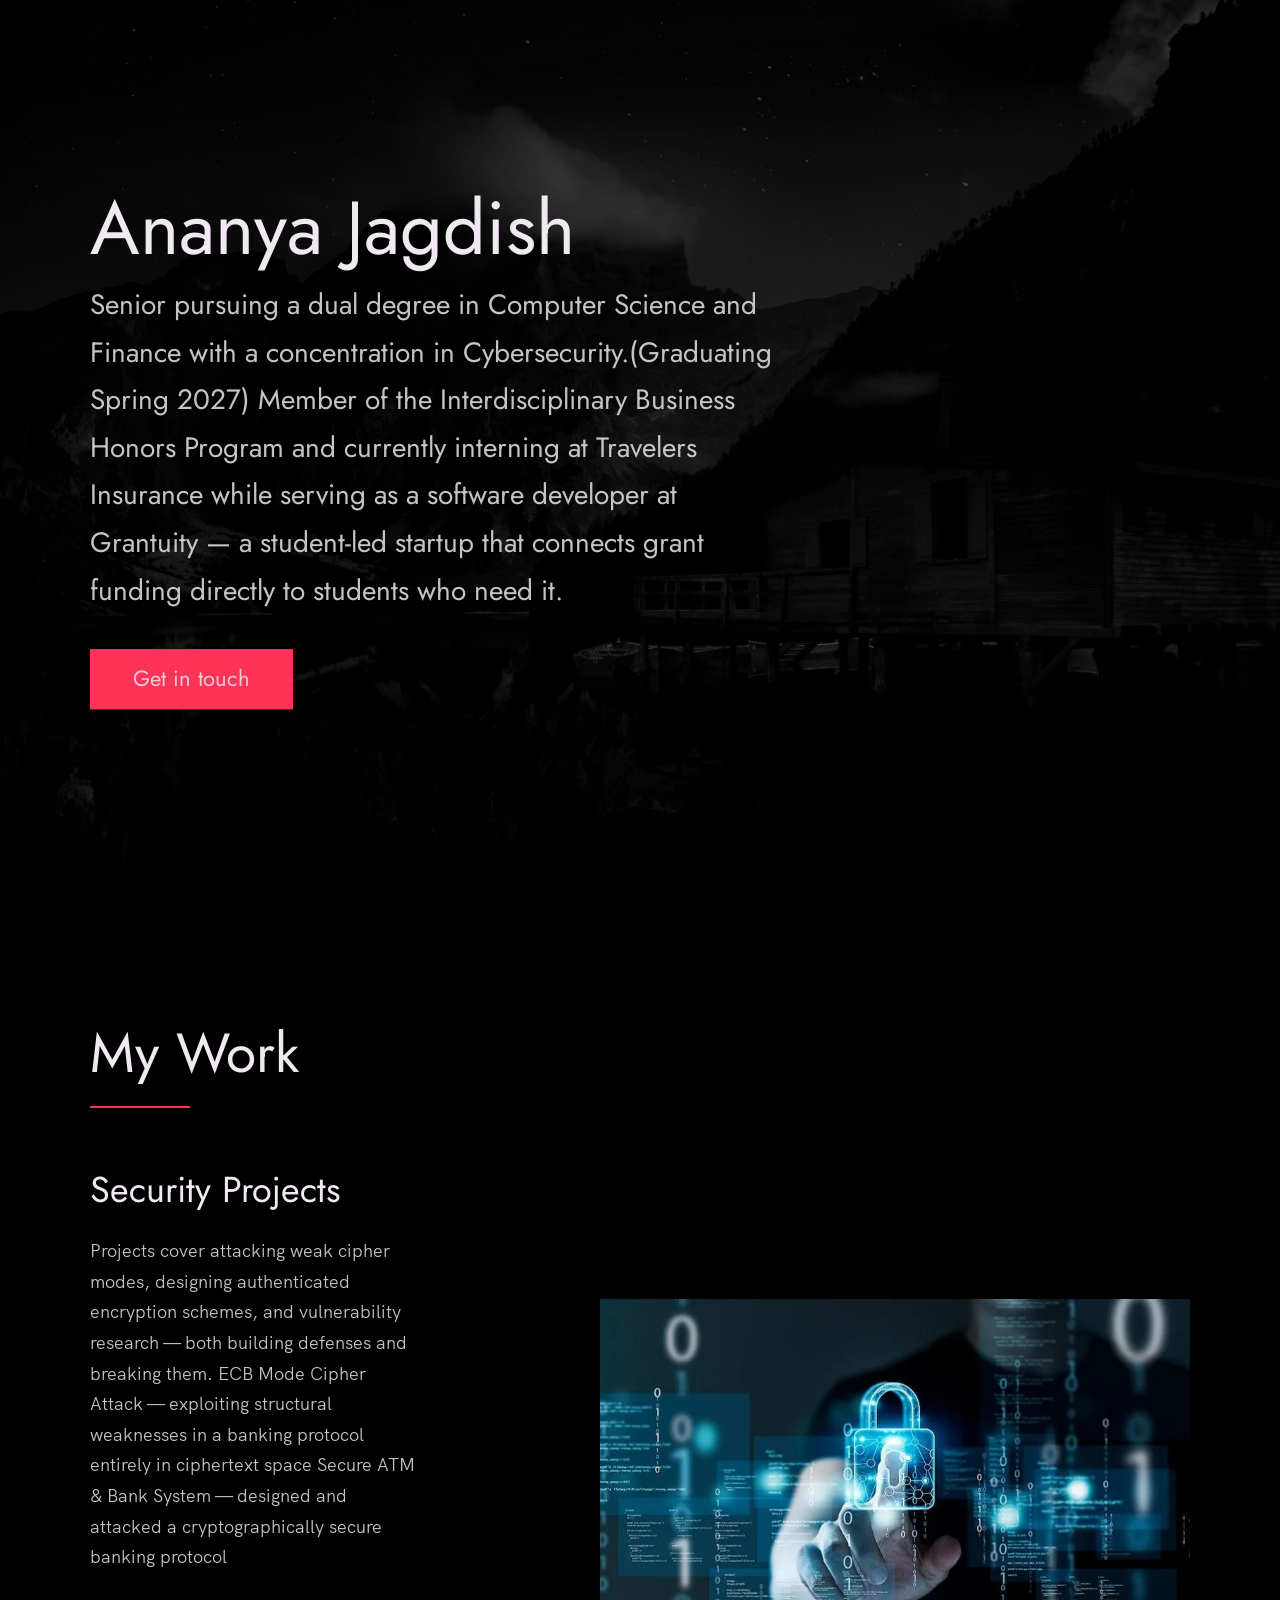
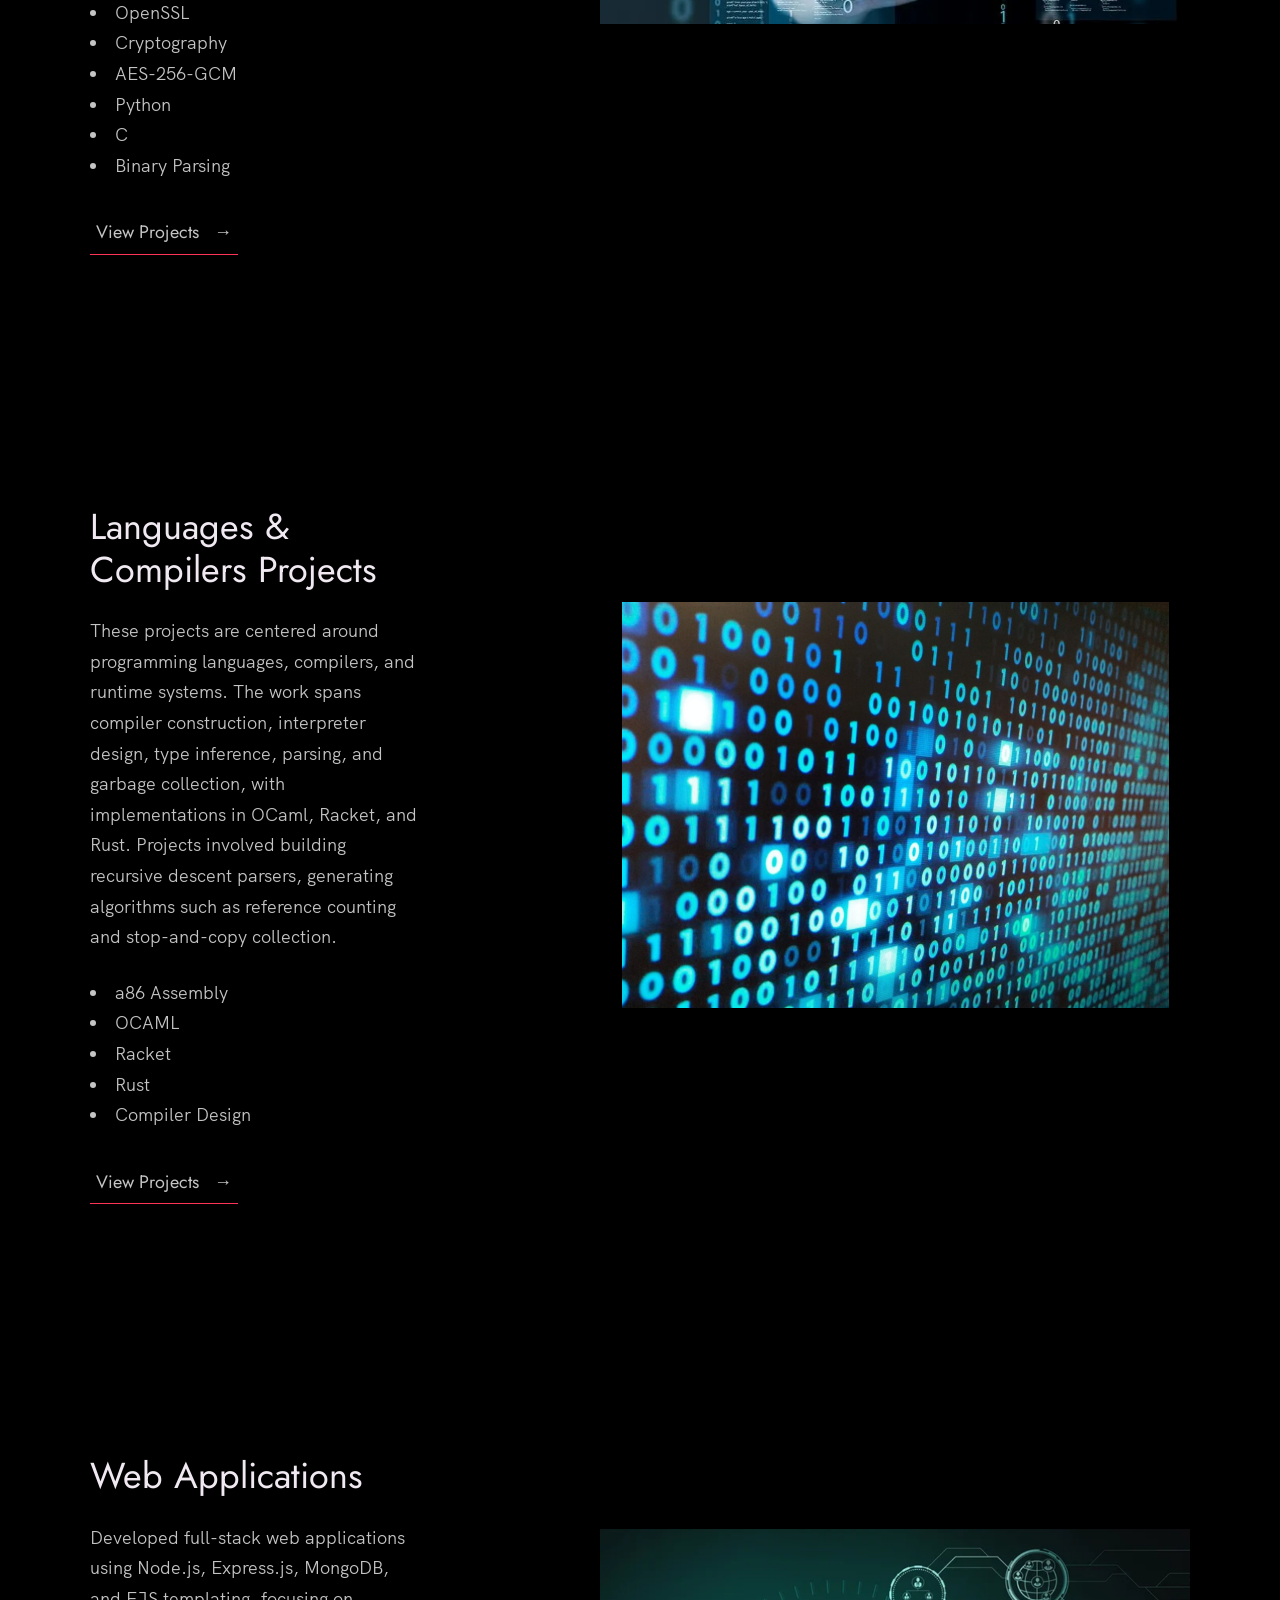
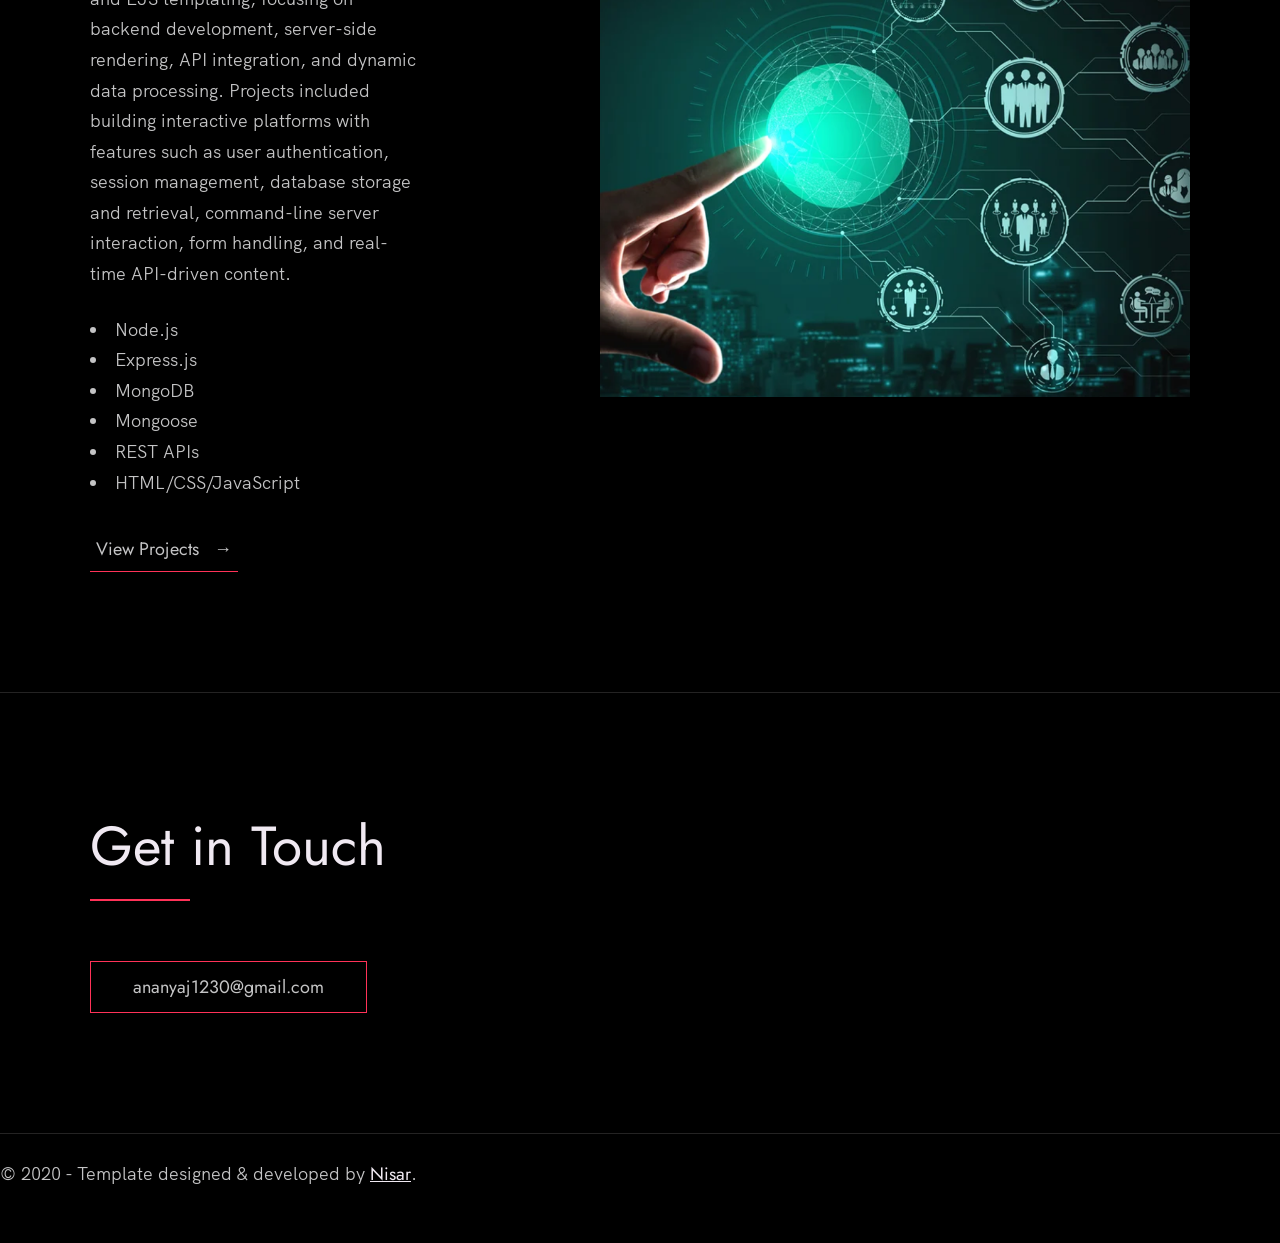
<file: index.html>
<!-- 
  Hello 😊.

  This template is designed and developed by Nisar Hassan Naqvi
  for anyone to use for free or customize the way they like.

  Github Repo: https://github.com/nisarhassan12/portfolio-template/
  My Website: https://nisar.dev

  For business & inquires, contact me => syednisarhassan12@gmail.com
-->

<!--
  Follow the instructions written in comments to create your stunning portfolio
-->

<!DOCTYPE html>
<html lang="en">

<head>
  <meta charset="UTF-8" />
  <meta name="viewport" content="width=device-width, initial-scale=1.0" />
  <link rel="shortcut icon" type="image/png" href="./images/favicon.png" />

  <!-- Put your site title here -->
  <title>
    Ananya Jagdish | Gradutation: Spring 2027
  </title>

  <meta name="description" content="Add small description of yourslef.">
  <!-- Add some coding keywords below, Ex: (React, CSS etc) -->
  <meta name="keywords" content="Ananya Jagdish ,  Rust, TypeScript/JavaScript, Python, Java, C, C++, OCaml, HTML, CSS,React.js, Node.js,
   Django, Django REST, Mongoose, Ajax,Docker, Kubernetes, CI/CD (Jenkins), Terraform, Ansible, AWS, Prometheus, Grafana,MySQL, 
   SQLite, MongoDB, Supabase, Git, Figma, VS Code, IntelliJ,TensorFlow, Pytesseract OCR" />
  <link rel="stylesheet" href="index.css" />
</head>

<body>

  <!-- ***** Header ***** -->

  <header class="header" role="banner" id="top">
    
    <div class="header__text-box row">
      <div class="header__text">
        <h1 class="heading-primary">
          <!-- Replace the following name with your name -->
          <span>Ananya Jagdish</span>
        </h1>
        <!-- Put a small paragraph about yourself -->
        <p>Senior pursuing a dual degree in Computer Science and Finance with a concentration in Cybersecurity.(Graduating Spring 2027)
          Member of the Interdisciplinary Business Honors Program and currently interning at Travelers Insurance while 
           serving as a software developer at Grantuity — a student-led startup that connects grant funding directly to students who need it.
        </p>
        <a href="#contact" class="btn btn--pink">Get in touch</a>
      </div>
    </div>
  </header>

  <main role="main">

    <!-- ***** Work ***** -->

    <section class="work" id="work">
      <div class="row">
        <h2>My Work</h2>
        <div class="work__boxes">

          <!-- Each div with the work__box class is a project. -->

          <div class="work__box">
            <div class="work__text">
              <h3>Security Projects</h3>
              <p>
                Projects cover attacking weak cipher modes, designing authenticated encryption schemes, 
                and vulnerability research — both building defenses and breaking them.
                ECB Mode Cipher Attack — exploiting structural weaknesses in a banking protocol entirely in ciphertext space
                Secure ATM & Bank System — designed and attacked a cryptographically secure banking protocol
              </p>
              <ul class="work__list">
                <li>OpenSSL</li>
                <li>Cryptography</li>
                <li>AES-256-GCM</li>
                <li>Python</li>
                <li>C</li>
                <li>Binary Parsing</li>
              </ul>

              <div class="work__links">
                <a href="./security.html" class="link__text">
                  View Projects <span>&rarr;</span>
                </a>
              </div>
            </div>
              <div class="work__image-box">
                <img src="./images/security.png" class="work__image" alt="Project 1" />
              </div>
          </div>

          <div class="work__box">
            <div class="work__text">
              <h3>Languages & Compilers Projects</h3>
              <p>
                These projects are centered around programming languages, compilers, and runtime systems. 
                The work spans compiler construction, interpreter design, type inference, parsing, and garbage collection, 
                with implementations in OCaml, Racket, and Rust. Projects involved building recursive descent parsers, generating 
                algorithms such as reference counting and stop-and-copy collection.
              </p>
              <ul class="work__list">
                <li>a86 Assembly</li>
                <li>OCAML</li>
                <li>Racket</li>
                <li>Rust</li>
                <li>Compiler Design</li>
              </ul>

              <div class="work__links">
                <a href="./language.html" class="link__text">
                  View Projects <span>&rarr;</span>
                </a>
              </div>
            </div>
              <div class="work__image-box">
                <img src="./images/compiler.png" class="work__image" alt="Project 2" />
              </div>
          </div>

          <div class="work__box">
            <div class="work__text">
              <h3>Web Applications</h3>
              <p>
                Developed full-stack web applications using Node.js, Express.js, MongoDB, and EJS templating, focusing on backend development, 
                server-side rendering, API integration, and dynamic data processing. Projects included building interactive platforms with features such as user authentication, session management, database storage 
                 and retrieval, command-line server interaction, form handling, and real-time API-driven content.
              </p>
              <ul class="work__list">
                <li>Node.js</li>
                <li>Express.js</li>
                <li>MongoDB</li>
                <li>Mongoose</li>
                <li>REST APIs</li>
                <li>HTML/CSS/JavaScript</li>

              </ul>

              <div class="work__links">
                <a href="./web.html" class="link__text">
                  View Projects <span>&rarr;</span>
                </a>
              </div>
            </div>
              <div class="work__image-box">
                <img src="./images/web.png" class="work__image" alt="Project 3" />
              </div>
          </div>
    </section>

    
  
  </main>

  <!-- ***** Contact ***** -->

  <section class="contact" id="contact">
    <div class="row">
      <h2>Get in Touch</h2>
      <div class="contact__info">
        <!-- Replace the email with yours -->
        <a href="mailto:ananyaj1230@gmail.com" class="btn">ananyaj1230@gmail.com</a>
      </div>
    </div>
  </section>

      <!-- If you give me some credit by keeping the below paragraph, will be huge for me 😊 Thanks. -->
      <p>
        &copy; 2020 - Template designed & developed by <a href="https://nisar.dev" class="link">Nisar</a>.
      </p>
      <div class="footer__github-buttons">
        <iframe
          src="https://ghbtns.com/github-btn.html?user=nisarhassan12&repo=ananyajagdish-portfolio&type=watch&count=true"
          frameborder="0" scrolling="0" width="170" height="20" title="Watch Portfolio Template on GitHub">
        </iframe>
      </div>
    </div>
  </footer>

  <a href="#top" class="back-to-top" title="Back to Top">
    <img src="./images/arrow-up.svg" alt="Back to Top" class="back-to-top__image"/>
  </a>
  <script src="./index.js"></script>
</body>

</html>
</file>
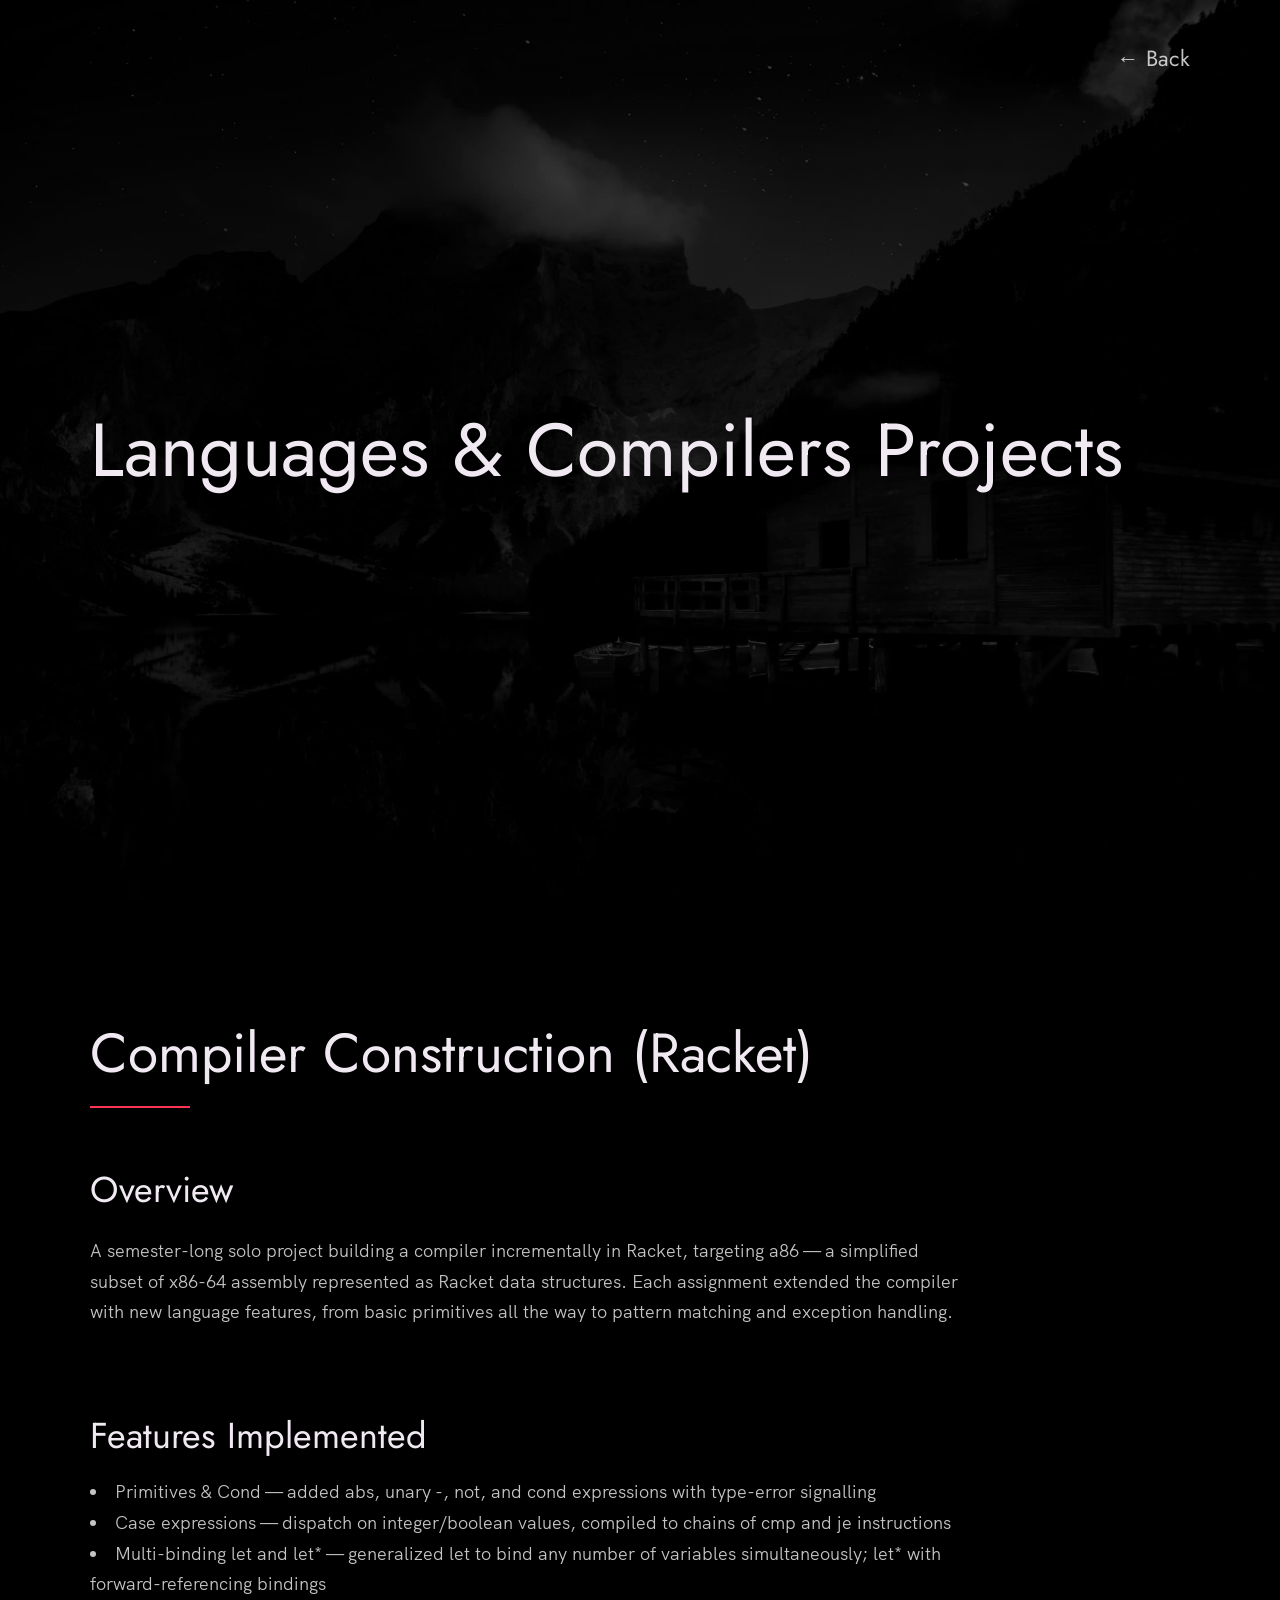
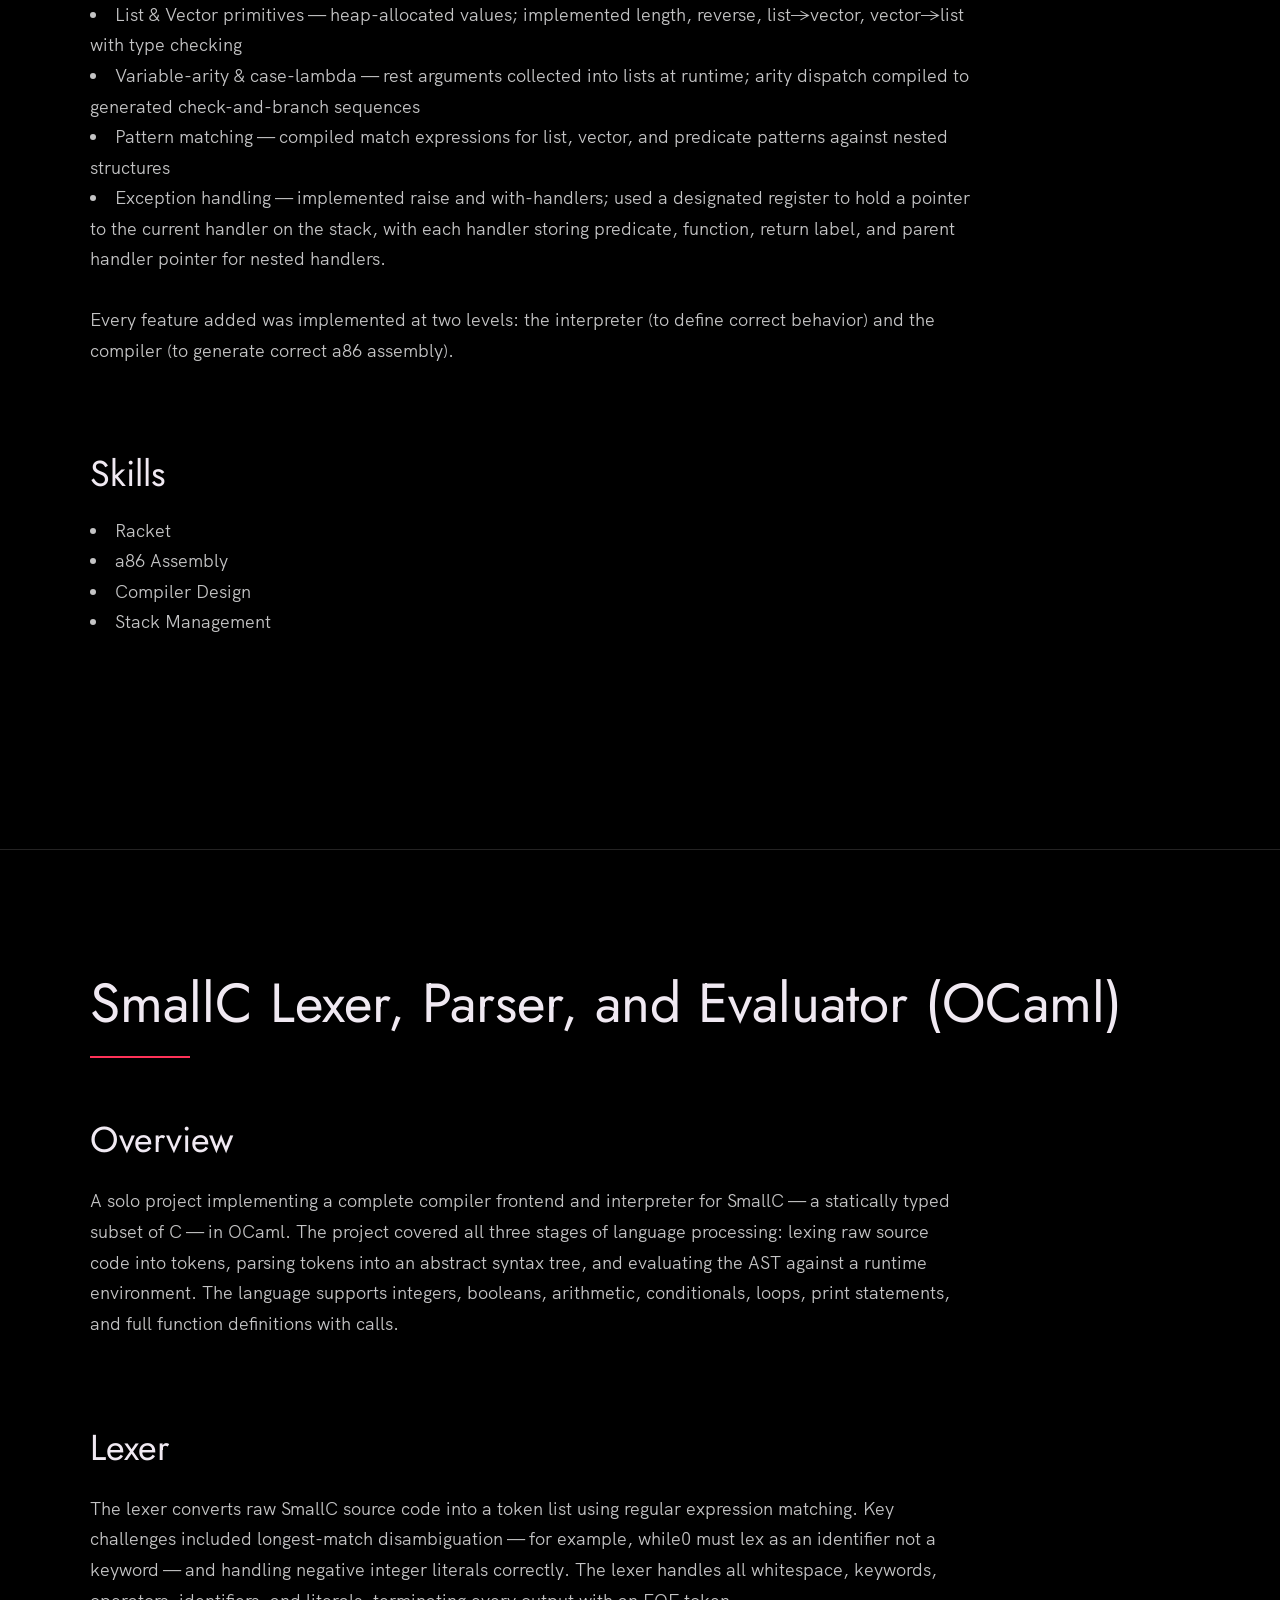
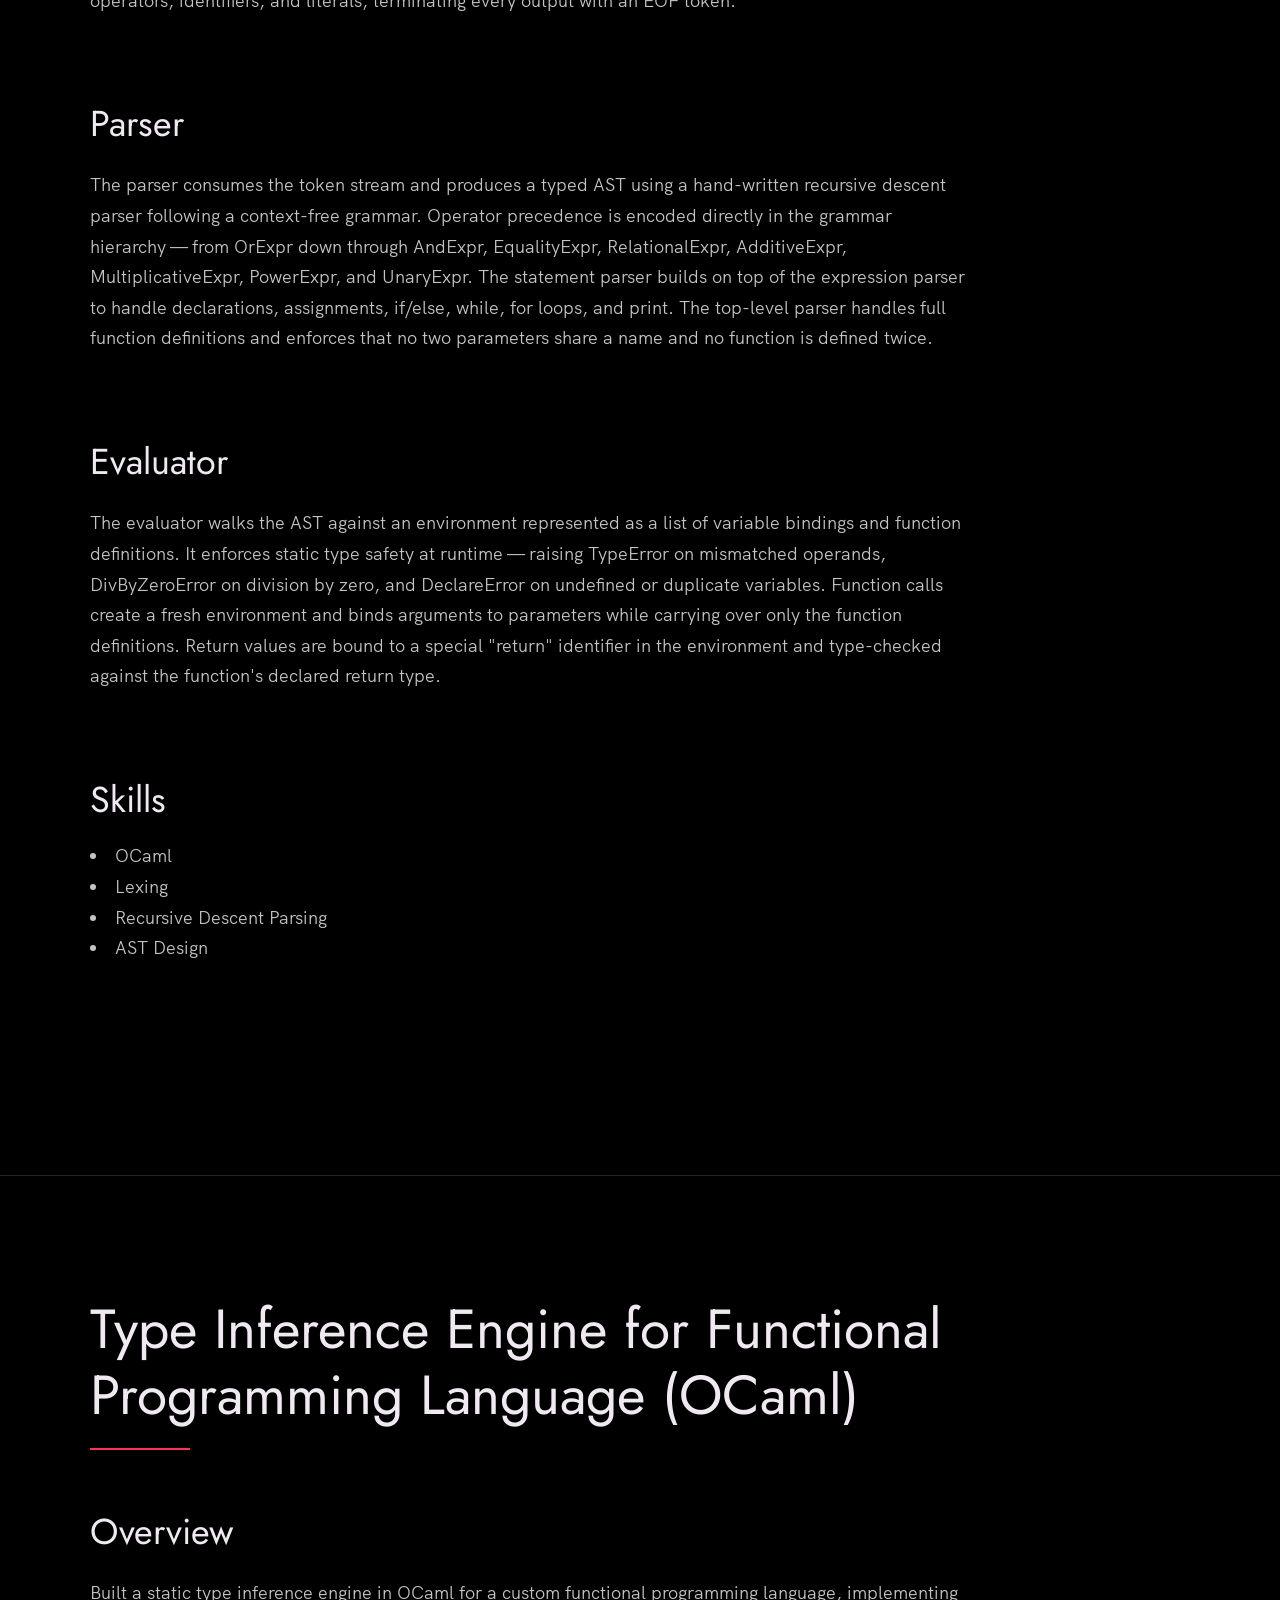
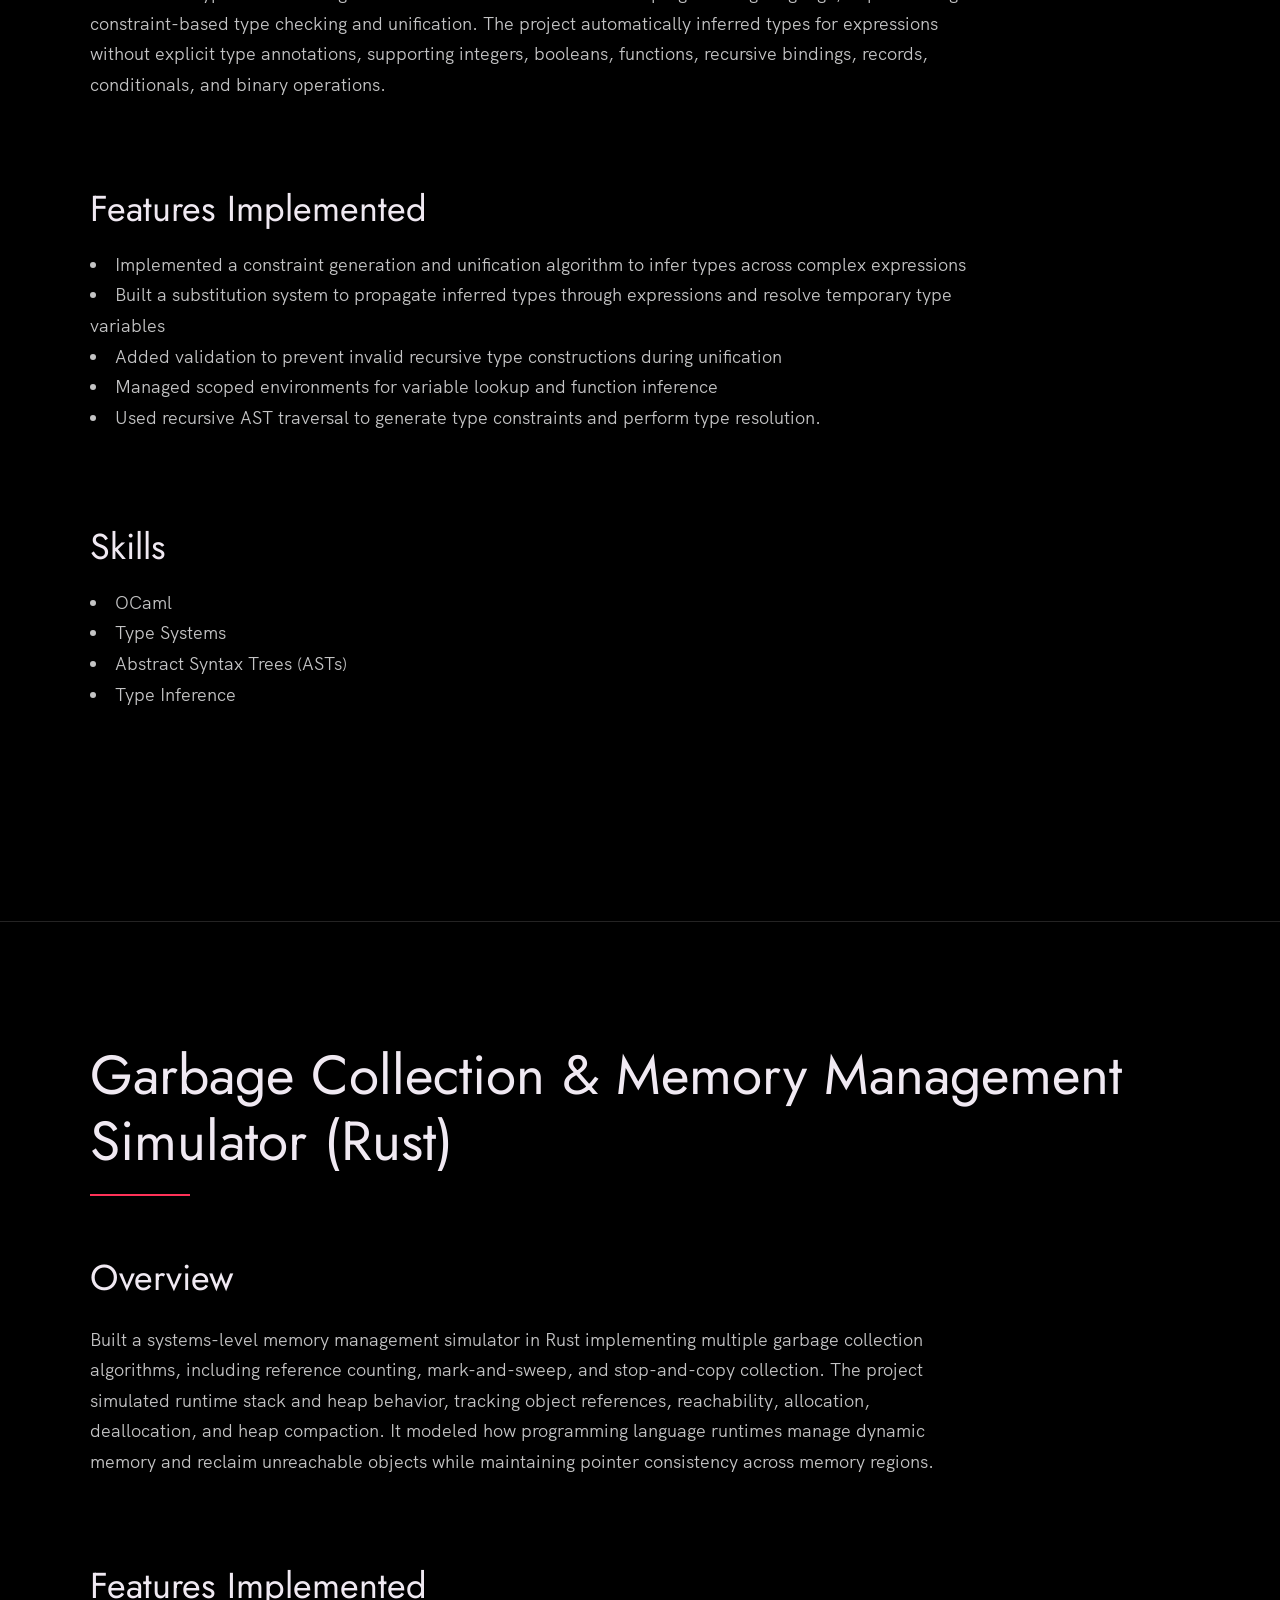
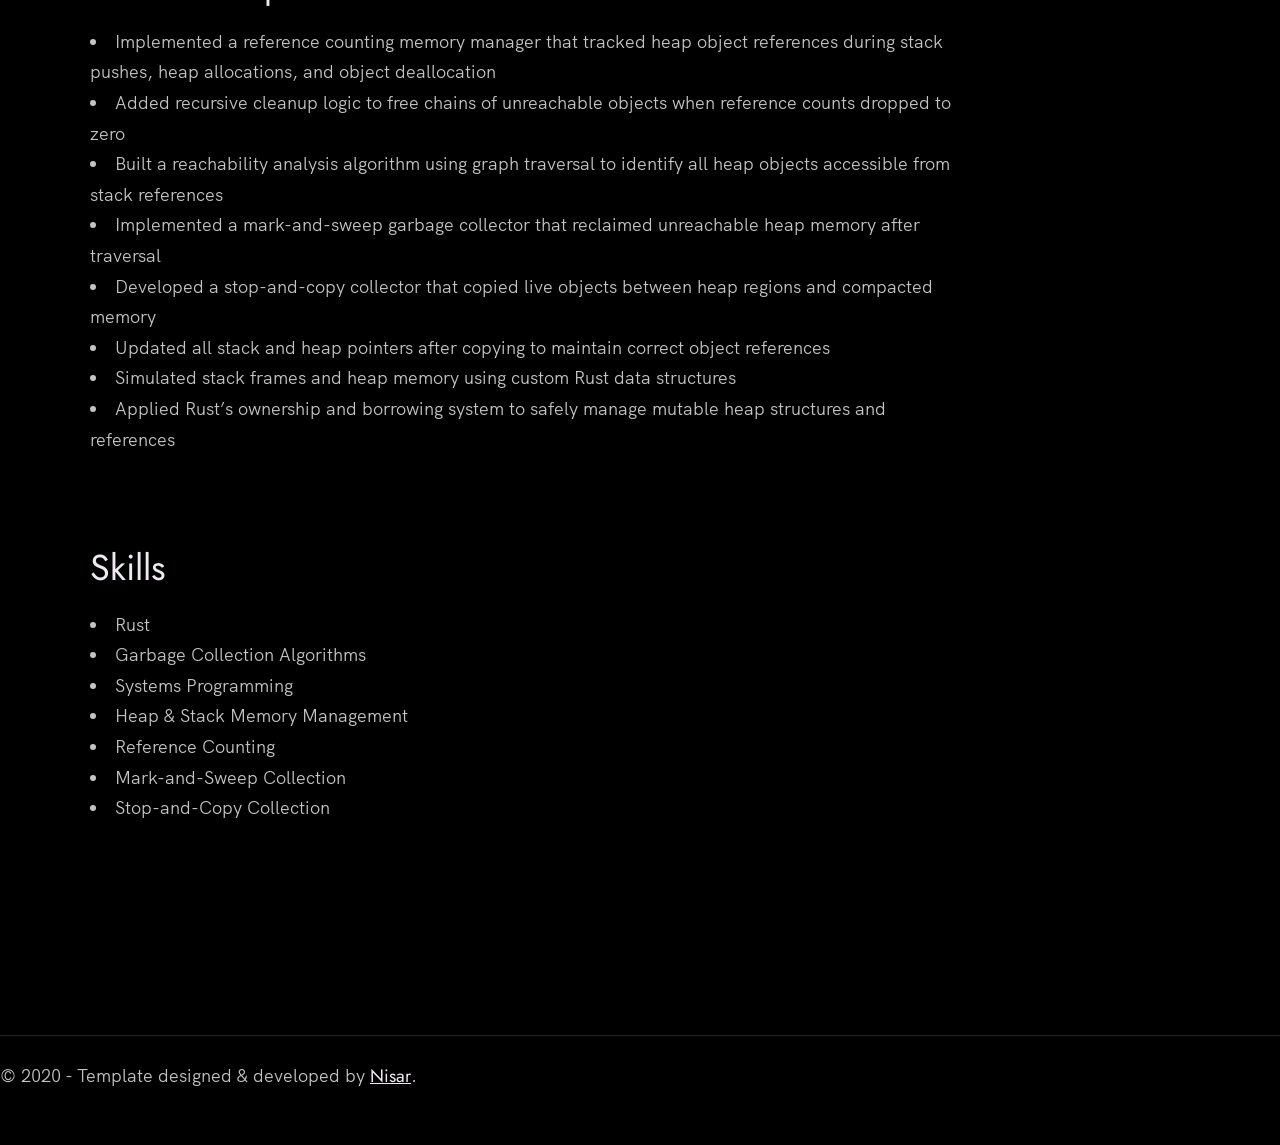
<file: language.html>
<!-- 
  Hello 😊.

  This template is designed and developed by Nisar Hassan Naqvi
  for anyone to use for free or customize the way they like.

  Github Repo: https://github.com/nisarhassan12/portfolio-template/
  My Website: https://nisar.dev

  For business & inquires, contact me => syednisarhassan12@gmail.com
-->

<!--
  Follow the instructions written in comments to create your stunning portfolio
-->

<!DOCTYPE html>
<html lang="en">

<head>
  <meta charset="UTF-8" />
  <meta name="viewport" content="width=device-width, initial-scale=1.0" />
  <link rel="shortcut icon" type="image/png" href="./images/favicon.png" />

  <!-- Put your site title here -->
  <title>
    Ananya Jagdish | Gradutation: Spring 2027
  </title>

  <meta name="description" content="Add small description of yourslef.">
  <!-- Add some coding keywords below, Ex: (React, CSS etc) -->
  <meta name="keywords" content="Ananya Jagdish ,  Rust, TypeScript/JavaScript, Python, Java, C, C++, OCaml, HTML, CSS,React.js, Node.js,
   Django, Django REST, Mongoose, Ajax,Docker, Kubernetes, CI/CD (Jenkins), Terraform, Ansible, AWS, Prometheus, Grafana,MySQL, 
   SQLite, MongoDB, Supabase, Git, Figma, VS Code, IntelliJ,TensorFlow, Pytesseract OCR" />
  <link rel="stylesheet" href="index.css" />
</head>

<body>

  <!-- ***** Header ***** -->

  <header class="header" role="banner" id="top">
    <div class="row">
      <nav class="nav" role="navigation">
        <ul class="nav__items">
        <li class="nav__item"><a href="./index.html" class="nav__link">&#8592; Back</a></li>
         
        </ul>
      </nav>
    </div>
    <div class="header__text-box row">
      <div class="header__text">
        <h1 class="heading-primary">
          <span>Languages & Compilers Projects</span>
        </h1>
      </div>
    </div>
  </header>

  <main role="main">


    <section class="work" id="work">
      <div class="row">
        <h2>Compiler Construction (Racket)</h2>
        <div class="work__boxes">

          <!-- Each div with the work__box class is a project. -->

          <div class="work__box">
            <div class="work__text2">
                <h3> Overview</h3>
              <p>
                
                A semester-long solo project building a compiler incrementally in Racket, targeting a86 — a simplified subset of 
                x86-64 assembly represented as Racket data structures. Each assignment extended the compiler with new language features,
                 from basic primitives all the way to pattern matching and exception handling.
              </p>
              <br> <br>
              <h3> Features Implemented </h3>
              
              <ul class="work__list">
                <li>Primitives & Cond — added abs, unary -, not, and cond expressions with type-error signalling </li>
                <li>Case expressions — dispatch on integer/boolean values, compiled to chains of cmp and je instructions</li>
                <li>Multi-binding let and let* — generalized let to bind any number of variables simultaneously; let* with forward-referencing bindings</li>
                <li>List & Vector primitives — heap-allocated values; implemented length, reverse, list->vector, vector->list with type checking</li>
                <li>Variable-arity & case-lambda — rest arguments collected into lists at runtime; arity dispatch compiled to generated check-and-branch sequences</li>
                <li>Pattern matching — compiled match expressions for list, vector, and predicate patterns against nested structures</li>
                <li> Exception handling — implemented raise and with-handlers; used a designated register to hold a pointer to the current handler on the stack, with each handler storing predicate, 
                function, return label, and parent handler pointer for nested handlers.</li>
            </ul>
            <p>Every feature added was implemented at two levels: the interpreter 
                (to define correct behavior) and the compiler (to generate correct a86 assembly). </p>
             
              <br> <br>
              <h3> Skills </h3>
              <ul class="work__list">
                <li>Racket</li>
                <li>a86 Assembly</li>
                <li>Compiler Design</li>
                <li>Stack Management</li>
              </ul>
              <br> <br>

            </div>
          </div>
    </section>


    <section class="work" id="work">
      <div class="row">
        <h2>SmallC Lexer, Parser, and Evaluator (OCaml)</h2>
        <div class="work__boxes">

          <!-- Each div with the work__box class is a project. -->

          <div class="work__box">
            <div class="work__text2">
                <h3> Overview</h3>
              <p>
                
                A solo project implementing a complete compiler frontend and interpreter for SmallC — a statically typed subset of C — in OCaml. 
                The project covered all three stages of language processing: lexing raw source code into tokens, parsing tokens into an abstract 
                syntax tree, and evaluating the AST against a runtime environment. The language supports integers, booleans, arithmetic, 
                conditionals, loops, print statements, and full function definitions with calls.
              </p>
              <br> <br>
              <h3> Lexer </h3>
              
            <p>
              The lexer converts raw SmallC source code into a token list using regular expression matching. 
              Key challenges included longest-match disambiguation — for example, while0 must lex as an identifier not a keyword — 
              and handling negative integer literals correctly. The lexer handles all whitespace, keywords, operators, identifiers, 
              and literals, terminating every output with an EOF token. </p>
             
              <br> <br>
              <h3> Parser </h3>
              <p>
              
              The parser consumes the token stream and produces a typed AST using a hand-written recursive descent parser 
              following a context-free grammar. Operator precedence is encoded directly in the grammar hierarchy — from OrExpr down 
              through AndExpr, EqualityExpr, RelationalExpr, AdditiveExpr, MultiplicativeExpr, PowerExpr, and UnaryExpr. The statement parser 
              builds on top of the expression parser to handle declarations, assignments, if/else, while, for loops, and print. The top-level 
              parser handles full function definitions and enforces that no two parameters share a name and no function is defined twice. </p>
               
                <br> <br>
              
                <h3>  Evaluator </h3>
                <p>
                
                  The evaluator walks the AST against an environment represented as a list of variable bindings and function definitions. 
                  It enforces static type safety at runtime — raising TypeError on mismatched operands, DivByZeroError on division by zero, and DeclareError
                   on undefined or duplicate variables. Function calls create a fresh environment and binds arguments to parameters while 
                   carrying over only the function definitions. Return values are bound to a special "return" identifier in the environment and 
                   type-checked against the function's declared return type. </p>
                 
                  <br> <br>
                  <h3> Skills </h3>
              <ul class="work__list">
                <li>OCaml</li>
                <li>Lexing</li>
                <li>Recursive Descent Parsing</li>
                <li>AST Design</li>
              </ul>
              <br> <br>

            </div>
          </div>
    </section>

    <section class="work" id="work">
      <div class="row">
        <h2>Type Inference Engine for Functional Programming Language (OCaml)</h2>
        <div class="work__boxes">

          <!-- Each div with the work__box class is a project. -->

          <div class="work__box">
            <div class="work__text2">
                <h3> Overview</h3>
              <p>
                
                Built a static type inference engine in OCaml for a custom functional programming language, implementing constraint-based type checking and 
                unification. The project automatically inferred types for expressions without explicit type 
                annotations, supporting integers, booleans, functions, recursive bindings, records, conditionals, and binary operations.
              </p>
              <br> <br>
              <h3> Features Implemented </h3>
              <ul class="work__list">
                <li>Implemented a constraint generation and unification algorithm to infer types across complex expressions</li>
                <li>Built a substitution system to propagate inferred types through expressions and resolve temporary type variables</li>
                <li>Added validation to prevent invalid recursive type constructions during unification</li>
                <li>Managed scoped environments for variable lookup and function inference</li>
                <li>Used recursive AST traversal to generate type constraints and perform type resolution.</li>
              </ul>
              <br> <br>
              <h3> Skills </h3>
              <ul class="work__list">
                <li>OCaml</li>
                <li>Type Systems</li>
                <li>Abstract Syntax Trees (ASTs)</li>
                <li>Type Inference</li>
              </ul>
              <br> <br>

            </div>
          </div>
    </section>

    <section class="work" id="work">
      <div class="row">
        <h2>Garbage Collection & Memory Management Simulator (Rust)</h2>
        <div class="work__boxes">

          <!-- Each div with the work__box class is a project. -->

          <div class="work__box">
            <div class="work__text2">
                <h3> Overview</h3>
              <p>
                
                Built a systems-level memory management simulator in Rust implementing multiple garbage collection algorithms,
                 including reference counting, mark-and-sweep, and stop-and-copy collection. The project simulated runtime stack
                  and heap behavior, tracking object references, reachability, allocation, deallocation, and heap compaction. 
                  It modeled how programming language runtimes manage dynamic memory and reclaim unreachable objects while maintaining 
                  pointer consistency across memory regions.
              </p>
              <br> <br>
              <h3> Features Implemented </h3>
              <ul class="work__list">
                <li>Implemented a reference counting memory manager that tracked heap object references during stack pushes, 
                  heap allocations, and object deallocation</li>
                <li>Added recursive cleanup logic to free chains of unreachable objects when reference counts dropped to zero</li>
                <li>Built a reachability analysis algorithm using graph traversal to identify all heap objects accessible from stack references</li>
                <li>Implemented a mark-and-sweep garbage collector that reclaimed unreachable heap memory after traversal</li>
                <li>Developed a stop-and-copy collector that copied live objects between heap regions and compacted memory</li>
                <li>Updated all stack and heap pointers after copying to maintain correct object references</li>
                <li>Simulated stack frames and heap memory using custom Rust data structures</li>
                <li>Applied Rust’s ownership and borrowing system to safely manage mutable heap structures and references</li>
              </ul>
              <br> <br>
              <h3> Skills </h3>
              <ul class="work__list">
                <li>Rust</li>
                <li>Garbage Collection Algorithms</li>
                <li>Systems Programming</li>
                <li>Heap & Stack Memory Management</li>
                <li>Reference Counting</li>
                <li>Mark-and-Sweep Collection</li>
                <li>Stop-and-Copy Collection</li>
              </ul>
              <br> <br>

            </div>
          </div>
    </section>


      <!-- If you give me some credit by keeping the below paragraph, will be huge for me 😊 Thanks. -->
      <p>
        &copy; 2020 - Template designed & developed by <a href="https://nisar.dev" class="link">Nisar</a>.
      </p>
      <div class="footer__github-buttons">
        <iframe
          src="https://ghbtns.com/github-btn.html?user=nisarhassan12&repo=ananyajagdish-portfolio&type=watch&count=true"
          frameborder="0" scrolling="0" width="170" height="20" title="Watch Portfolio Template on GitHub">
        </iframe>
      </div>
    </div>
  </footer>

  <a href="#top" class="back-to-top" title="Back to Top">
    <img src="./images/arrow-up.svg" alt="Back to Top" class="back-to-top__image"/>
  </a>
  <script src="./index.js"></script>
</body>

</html>
</file>
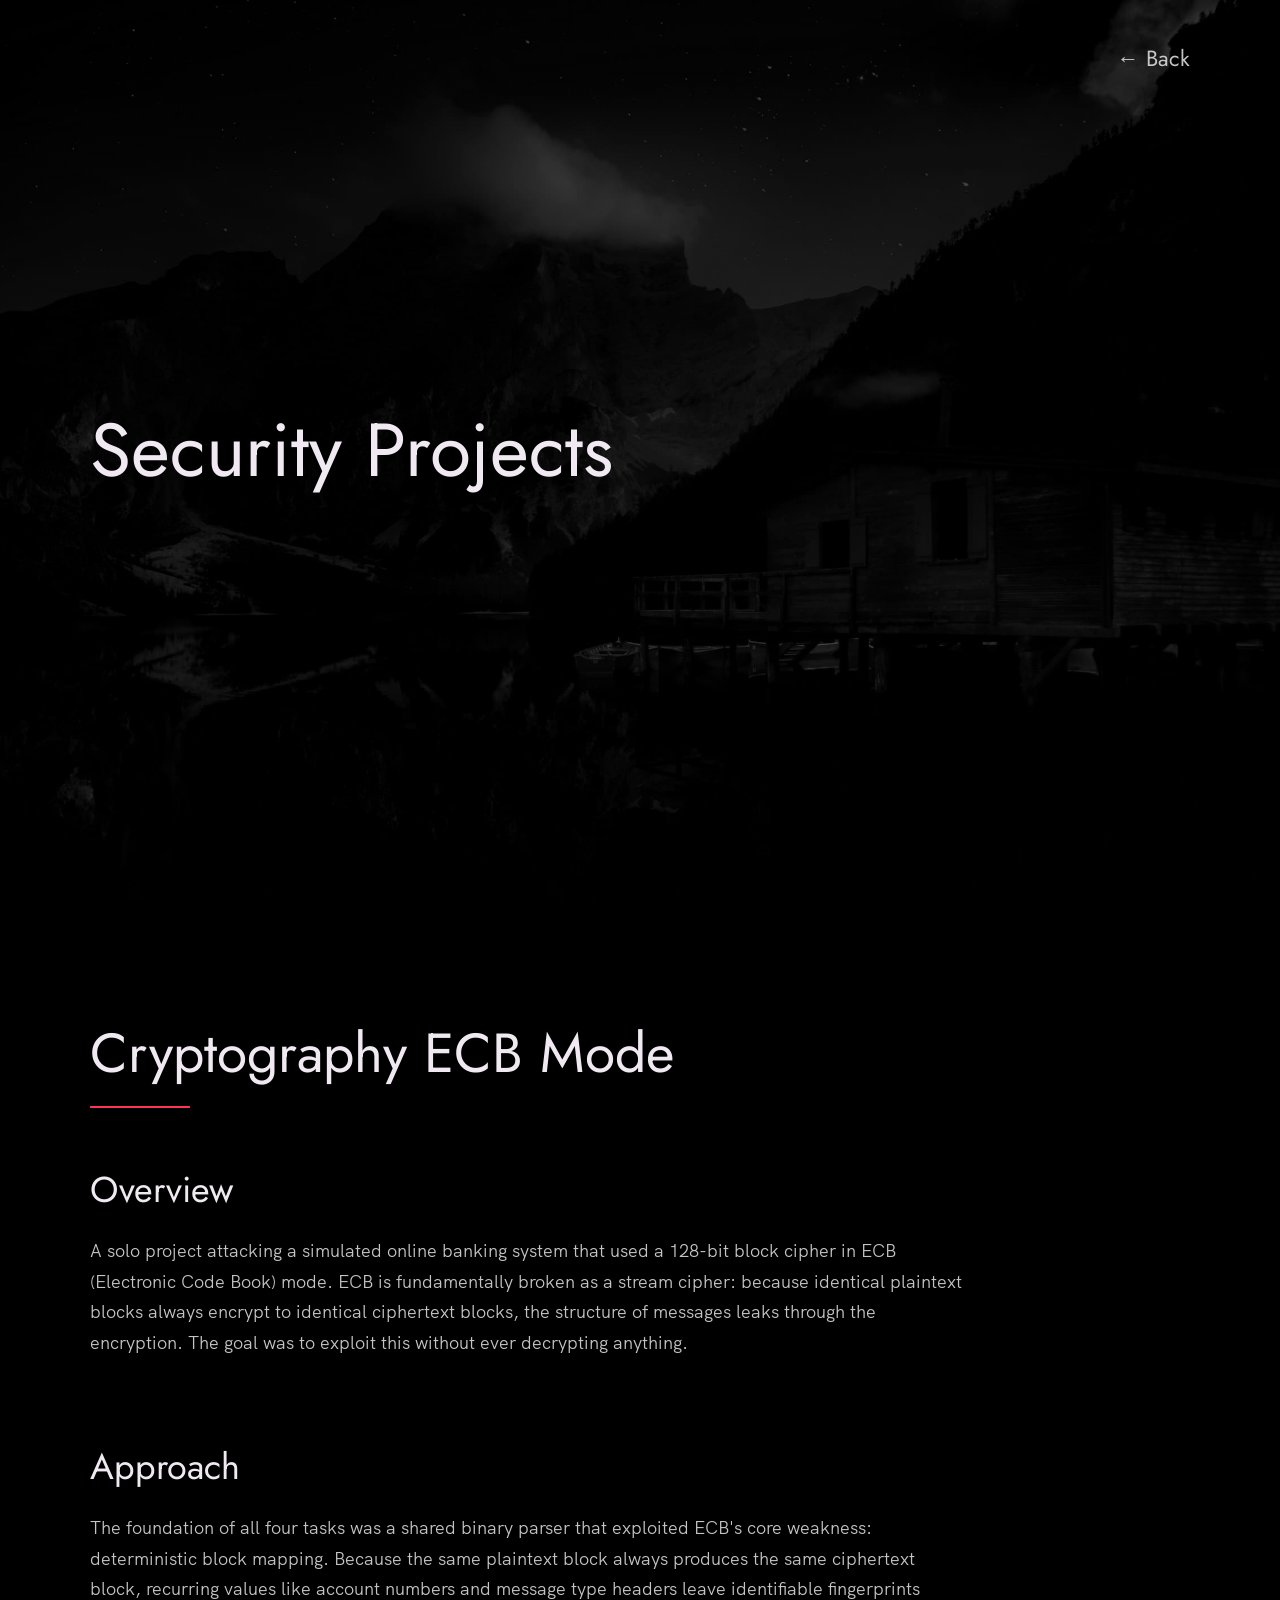
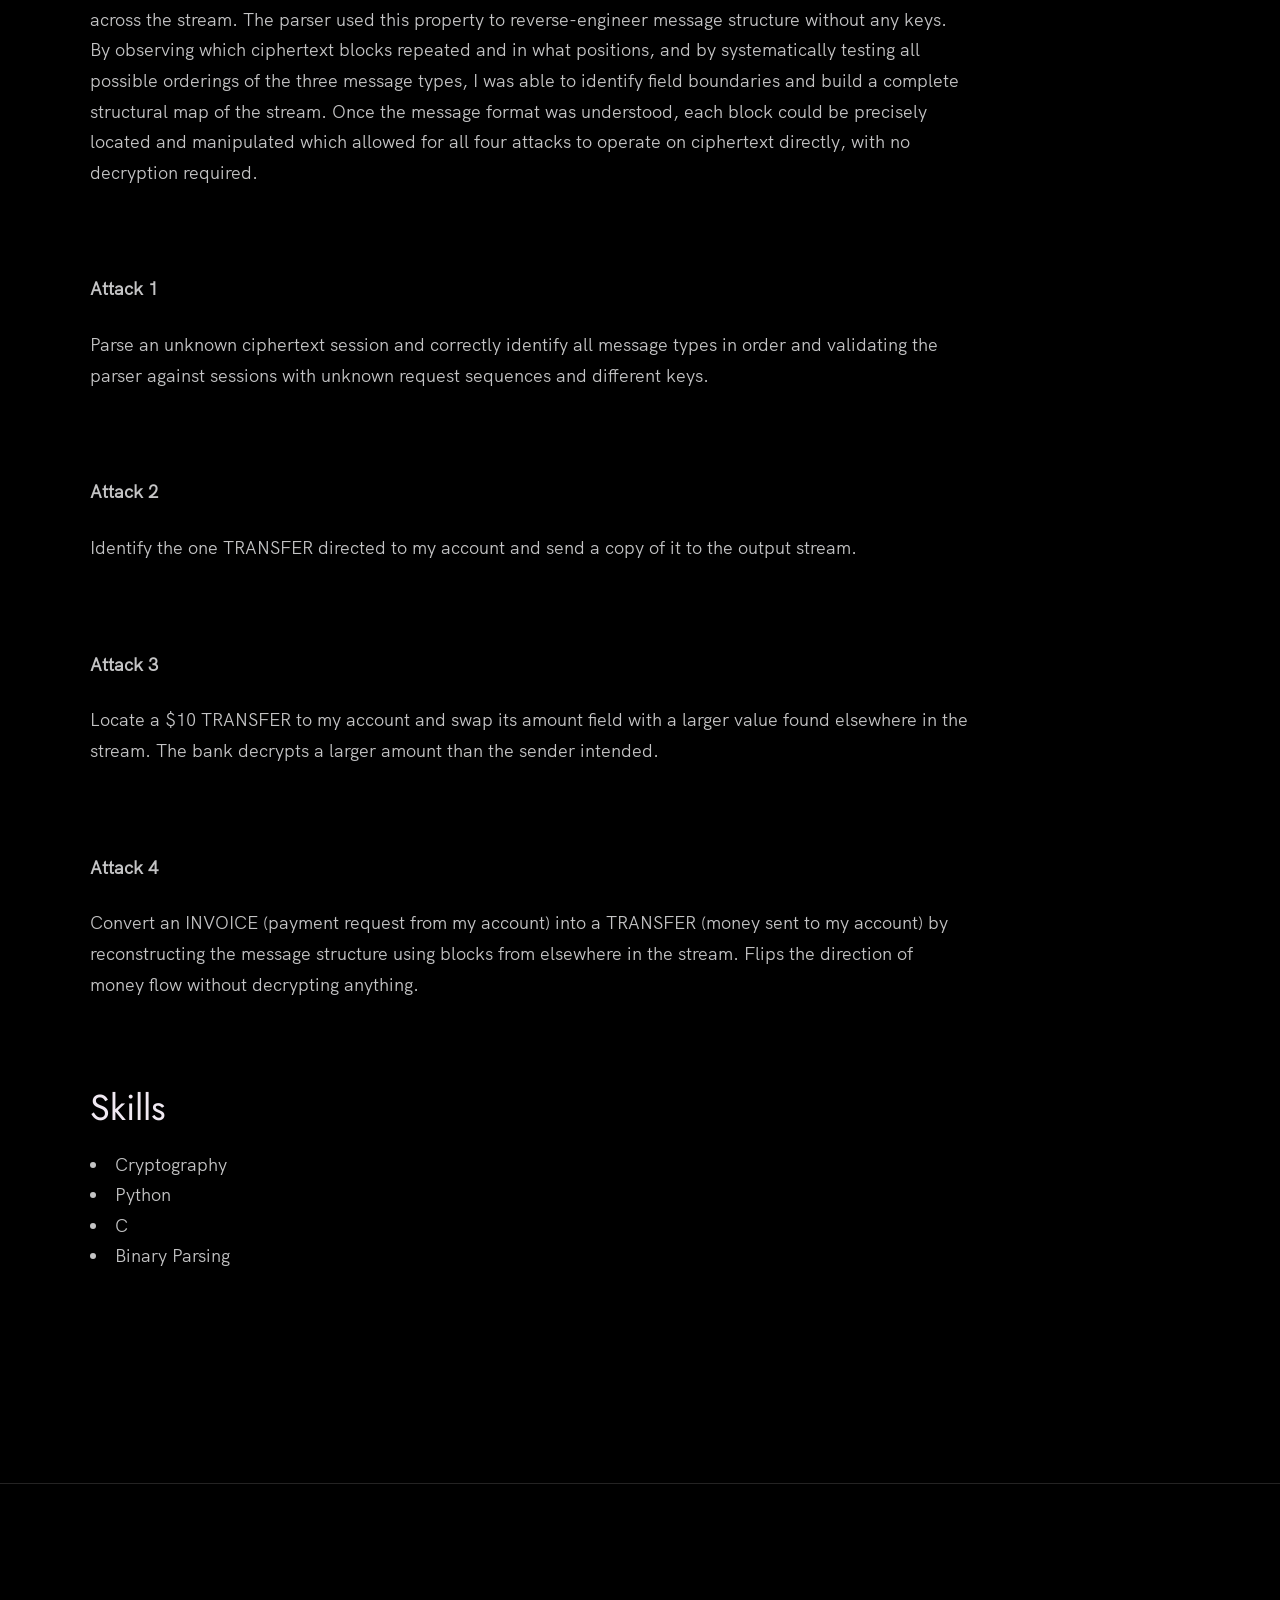
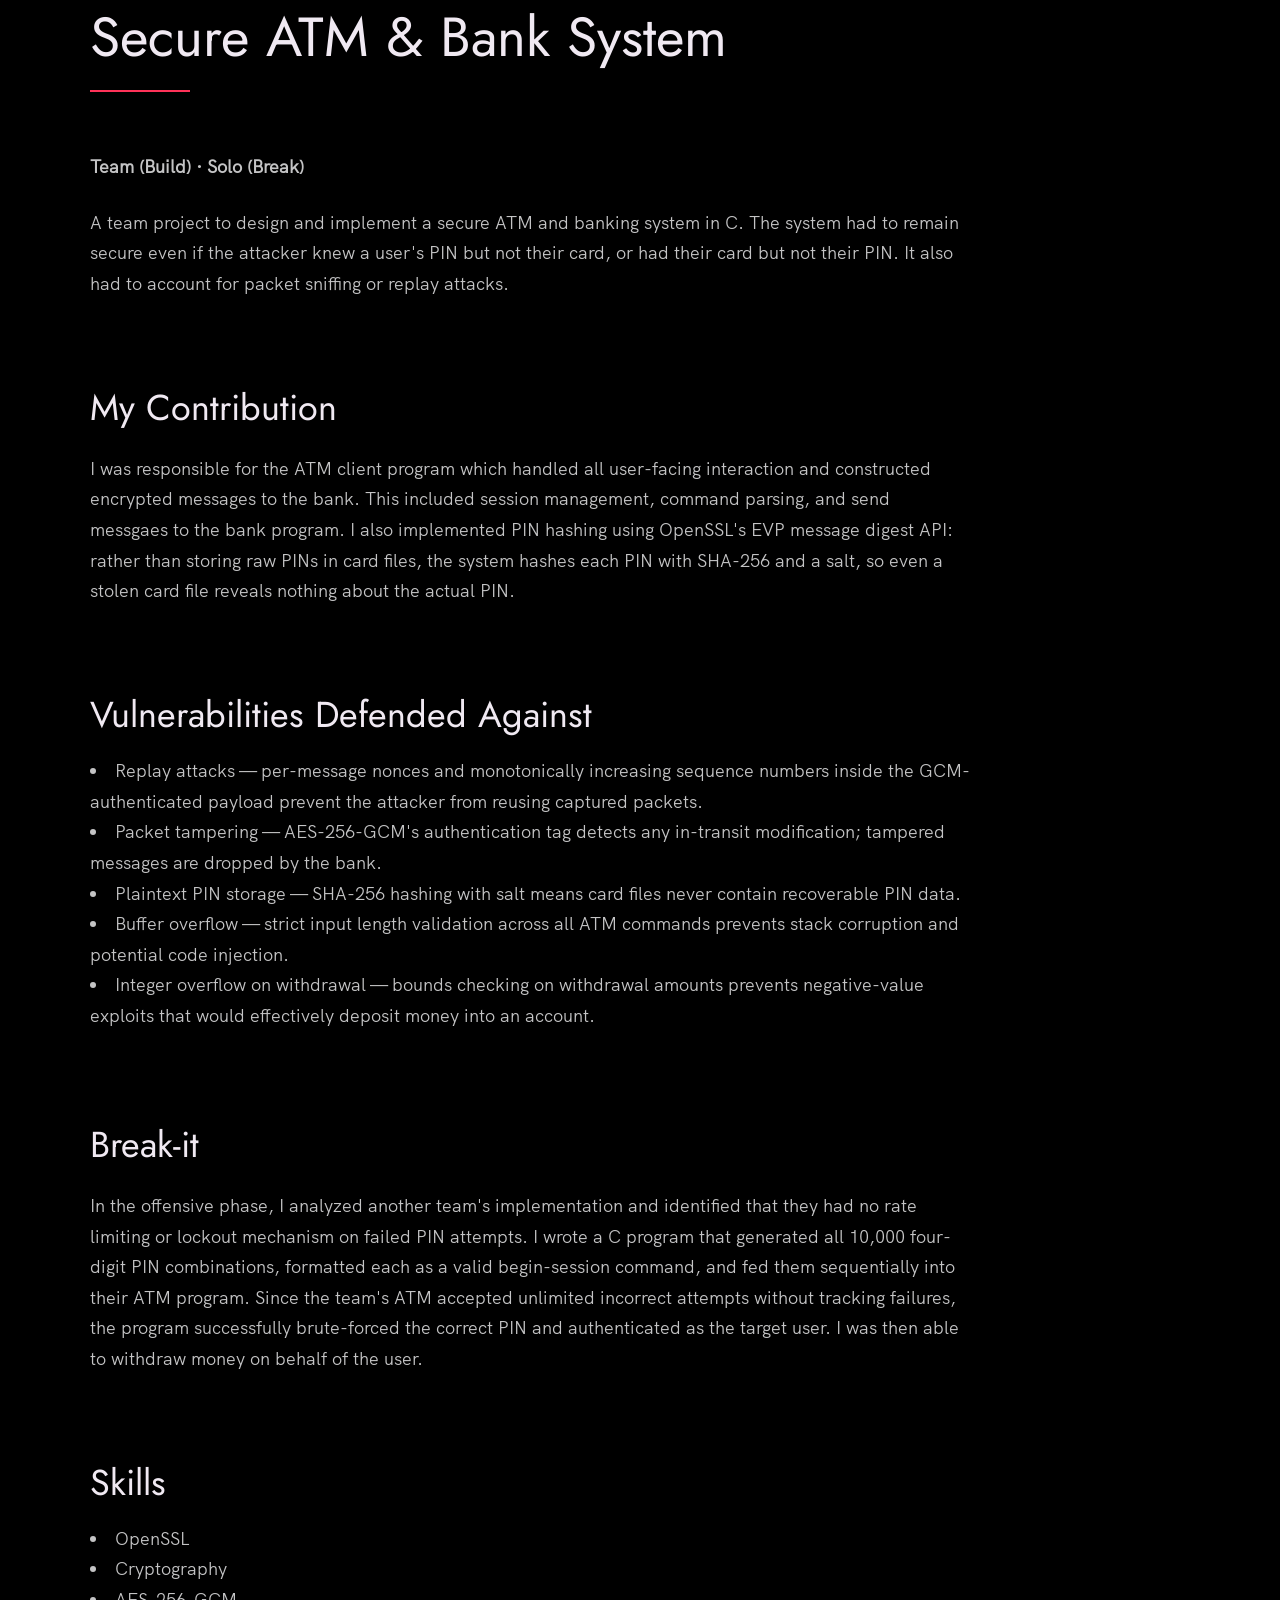
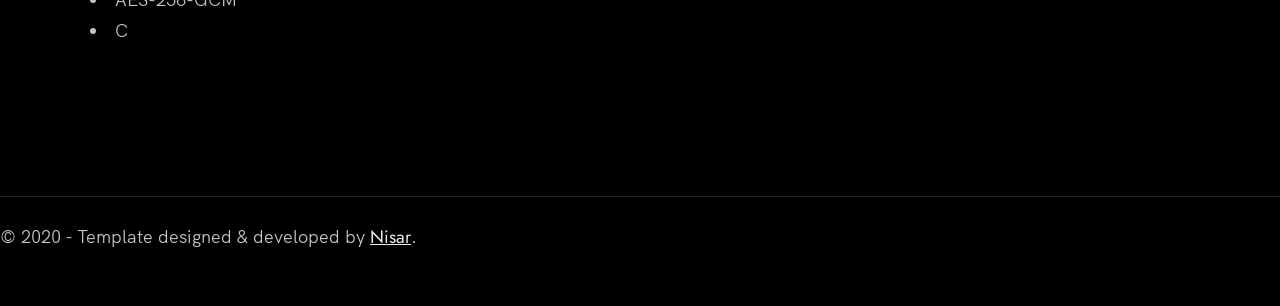
<file: security.html>
<!-- 
  Hello 😊.

  This template is designed and developed by Nisar Hassan Naqvi
  for anyone to use for free or customize the way they like.

  Github Repo: https://github.com/nisarhassan12/portfolio-template/
  My Website: https://nisar.dev

  For business & inquires, contact me => syednisarhassan12@gmail.com
-->

<!--
  Follow the instructions written in comments to create your stunning portfolio
-->

<!DOCTYPE html>
<html lang="en">

<head>
  <meta charset="UTF-8" />
  <meta name="viewport" content="width=device-width, initial-scale=1.0" />
  <link rel="shortcut icon" type="image/png" href="./images/favicon.png" />

  <!-- Put your site title here -->
  <title>
    Ananya Jagdish | Gradutation: Spring 2027
  </title>

  <meta name="description" content="Add small description of yourslef.">
  <!-- Add some coding keywords below, Ex: (React, CSS etc) -->
  <meta name="keywords" content="Ananya Jagdish ,  Rust, TypeScript/JavaScript, Python, Java, C, C++, OCaml, HTML, CSS,React.js, Node.js,
   Django, Django REST, Mongoose, Ajax,Docker, Kubernetes, CI/CD (Jenkins), Terraform, Ansible, AWS, Prometheus, Grafana,MySQL, 
   SQLite, MongoDB, Supabase, Git, Figma, VS Code, IntelliJ,TensorFlow, Pytesseract OCR" />
  <link rel="stylesheet" href="index.css" />
</head>

<body>

  <!-- ***** Header ***** -->

  <header class="header" role="banner" id="top">
    <div class="row">
      <nav class="nav" role="navigation">
        <ul class="nav__items">
        <li class="nav__item"><a href="./index.html" class="nav__link">&#8592; Back</a></li>
         
        </ul>
      </nav>
    </div>
    <div class="header__text-box row">
      <div class="header__text">
        <h1 class="heading-primary">
          <span>Security Projects</span>
        </h1>
      </div>
    </div>
  </header>

  <main role="main">


    <section class="work" id="work">
      <div class="row">
        <h2>Cryptography ECB Mode</h2>
        <div class="work__boxes">

          <!-- Each div with the work__box class is a project. -->

          <div class="work__box">
            <div class="work__text2">
                <h3> Overview</h3>
              <p>
                
                A solo project attacking a simulated online banking system that used a 128-bit block cipher in ECB 
                (Electronic Code Book) mode. ECB is fundamentally broken as a stream cipher: because identical plaintext blocks always 
                encrypt to identical ciphertext blocks, the structure of messages leaks through the encryption. The goal was to exploit
                this without ever decrypting anything.
              </p>
              <br> <br>
              <h3> Approach </h3>
              <p>

                The foundation of all four tasks was a shared binary parser that exploited ECB's core weakness: deterministic block mapping. 
                Because the same plaintext block always produces the same ciphertext block, recurring values like account numbers and message 
                type headers leave identifiable fingerprints across the stream.
                The parser used this property to reverse-engineer message structure without any keys. By observing which ciphertext blocks 
                repeated and in what positions, and by systematically testing all possible orderings of the three message types, 
                I was able to identify field boundaries and build a complete structural map of the stream. Once the message format was 
                understood, each block could be precisely located and manipulated which allowed for all four attacks to operate on ciphertext directly, 
                with no decryption required.
              </p>
              <br> <br>
              <h4> Attack 1</h4>
              <p>Parse an unknown ciphertext session and correctly identify all message types in order and validating the 
                parser against sessions with unknown request sequences and different keys.</p>
                <br> <br>

                <h4> Attack 2</h4>
                <p>Identify the one TRANSFER directed to my account and send a copy of it to the output stream. </p>
                  <br> <br>
                
                  <h4> Attack 3</h4>
                  <p>Locate a $10 TRANSFER to my account and swap its amount field with a larger value found elsewhere in the stream.
                     The bank decrypts a larger amount than the sender intended. </p>
                    <br> <br>
                  
                    <h4> Attack 4</h4>
                    <p>Convert an INVOICE (payment request from my account) into a TRANSFER (money sent to my account) 
                        by reconstructing the message structure using blocks from elsewhere in the stream. 
                        Flips the direction of money flow without decrypting anything. </p>
                      <br> <br>
                      <h3> Skills </h3>
              <ul class="work__list">
                <li>Cryptography</li>
                <li>Python</li>
                <li>C</li>
                <li>Binary Parsing</li>
              </ul>
              <br> <br>

            </div>
          </div>
    </section>


    <section class="work" id="work">
        <div class="row">
          <h2>Secure ATM & Bank System</h2>
          <div class="work__boxes">
  
            <!-- Each div with the work__box class is a project. -->
  
            <div class="work__box">
              <div class="work__text2">
                 
                  <h4> Team (Build) · Solo (Break)</h4>
                <p>
                  
                    A team project to design and implement a secure ATM and banking system in C. The system had to remain secure even if the attacker knew a user's PIN but not their card, 
                    or had their card but not their PIN. It also had to account for packet sniffing or replay attacks.
                </p>
                <br> <br>
                <h3> My Contribution </h3>
                <p>
  
                    I was responsible for the ATM client program which handled all user-facing interaction and 
                    constructed encrypted messages to the bank. This included session management, command parsing, 
                    and send messgaes to the bank program. I also implemented PIN hashing using OpenSSL's EVP message digest 
                    API: rather than storing raw PINs in card files, the system hashes each PIN with SHA-256 and a salt, so even a stolen 
                    card file reveals nothing about the actual PIN.
                </p>
                <br> <br>

                <h3> Vulnerabilities Defended Against </h3>
                <ul class="work__list">
                    <li>Replay attacks — per-message nonces and monotonically increasing sequence numbers inside the 
                        GCM-authenticated payload prevent the attacker from reusing captured packets.</li>
                    <li>Packet tampering — AES-256-GCM's authentication tag detects any in-transit modification; 
                        tampered messages are dropped by the bank.</li>
                    <li>Plaintext PIN storage — SHA-256 hashing with salt means card files never contain recoverable PIN data.</li>
                    <li>Buffer overflow — strict input length validation across all ATM commands prevents stack corruption and 
                        potential code injection.</li>
                    <li>Integer overflow on withdrawal — bounds checking on withdrawal amounts prevents negative-value exploits 
                        that would effectively deposit money into an account. </li>
                  </ul>
                <br> <br>


                  <h3> Break-it </h3>
                  <p>
  
                    In the offensive phase, I analyzed another team's implementation and identified that they had no rate limiting or 
                    lockout mechanism on failed PIN attempts. I wrote a C program that generated all 10,000 four-digit PIN combinations, 
                    formatted each as a valid begin-session command, and fed them sequentially into their ATM program.
                    Since the team's ATM accepted unlimited incorrect attempts without tracking failures, 
                    the program successfully brute-forced the correct PIN and authenticated as the target user. I was then able to withdraw money on
                    behalf of the user.

                </p>
                <br> <br>
                <h3> Skills </h3>
  
                <ul class="work__list">
                  <li>OpenSSL</li>
                  <li>Cryptography</li>
                  <li>AES-256-GCM</li>
                  <li>C</li>
                </ul>
  
              </div>
            </div>
      </section>


      <!-- If you give me some credit by keeping the below paragraph, will be huge for me 😊 Thanks. -->
      <p>
        &copy; 2020 - Template designed & developed by <a href="https://nisar.dev" class="link">Nisar</a>.
      </p>
      <div class="footer__github-buttons">
        <iframe
          src="https://ghbtns.com/github-btn.html?user=nisarhassan12&repo=ananyajagdish-portfolio&type=watch&count=true"
          frameborder="0" scrolling="0" width="170" height="20" title="Watch Portfolio Template on GitHub">
        </iframe>
      </div>
    </div>
  </footer>

  <a href="#top" class="back-to-top" title="Back to Top">
    <img src="./images/arrow-up.svg" alt="Back to Top" class="back-to-top__image"/>
  </a>
  <script src="./index.js"></script>
</body>

</html>
</file>
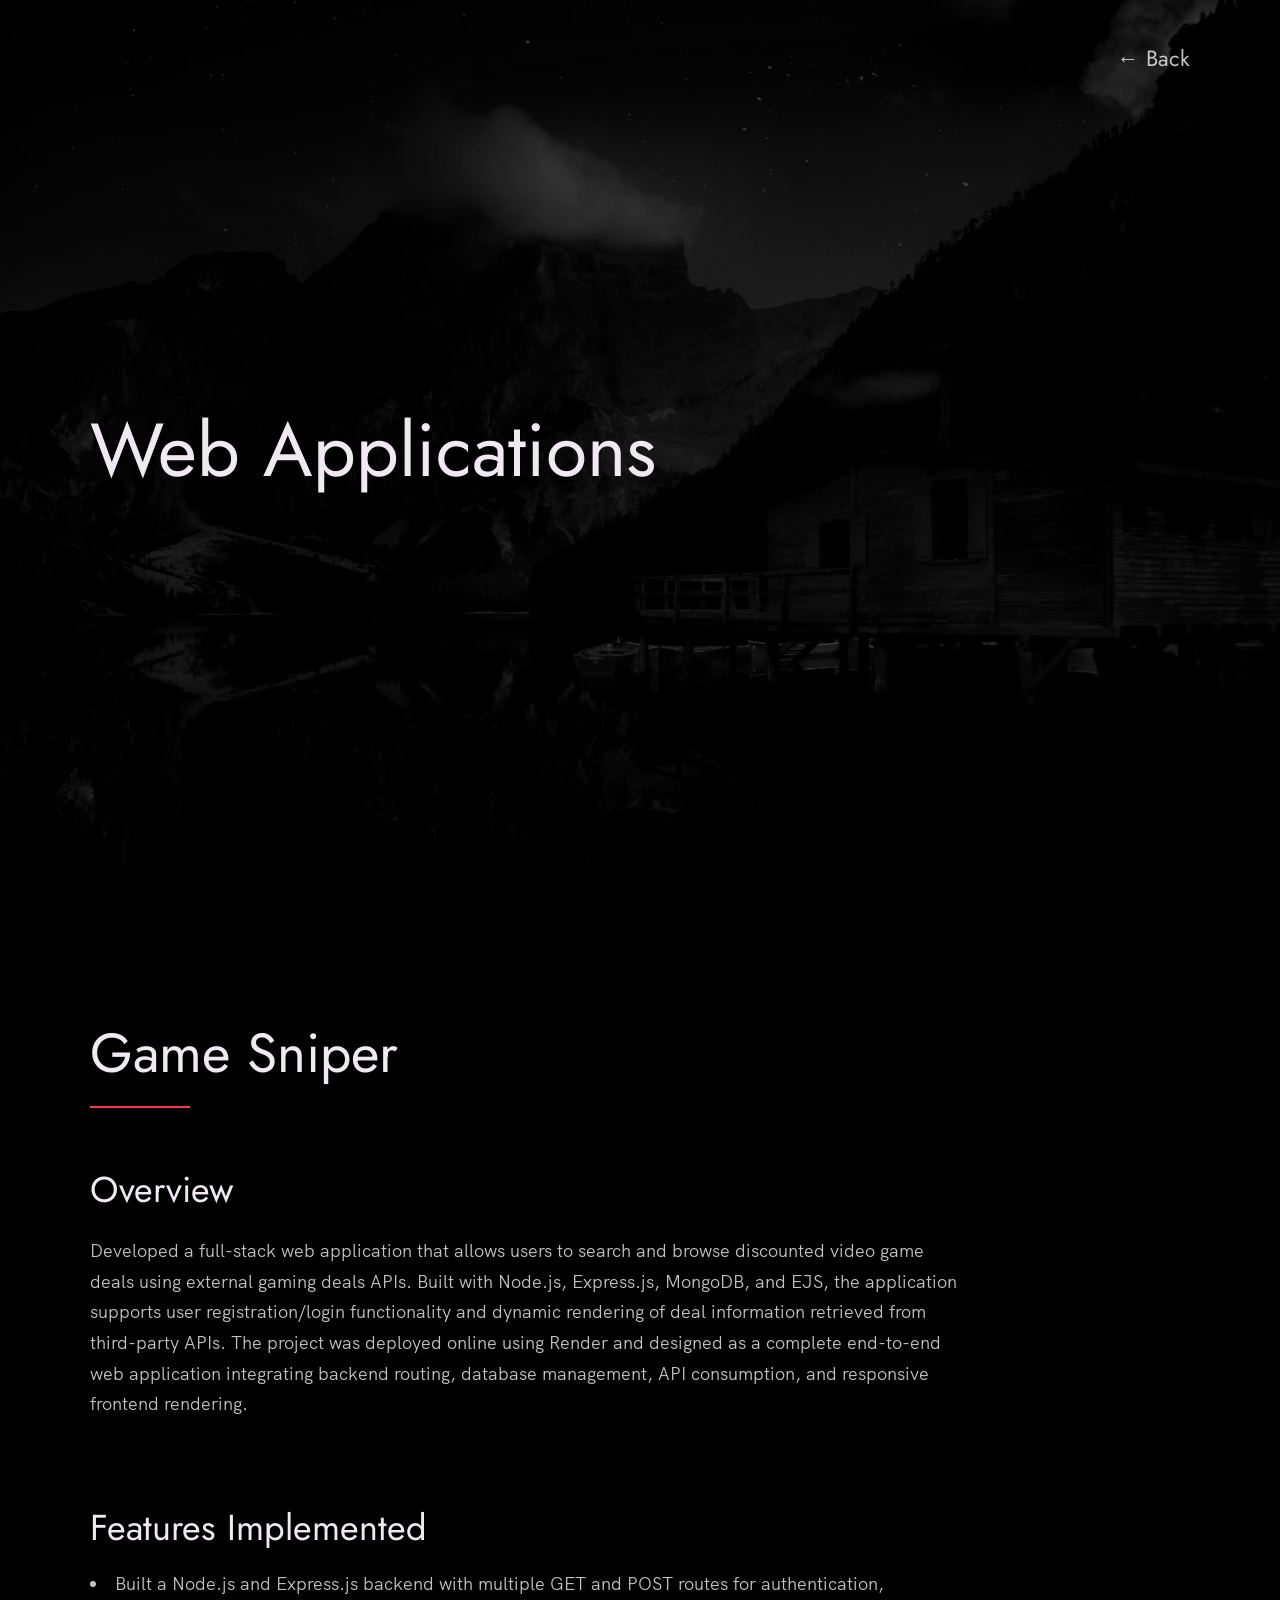
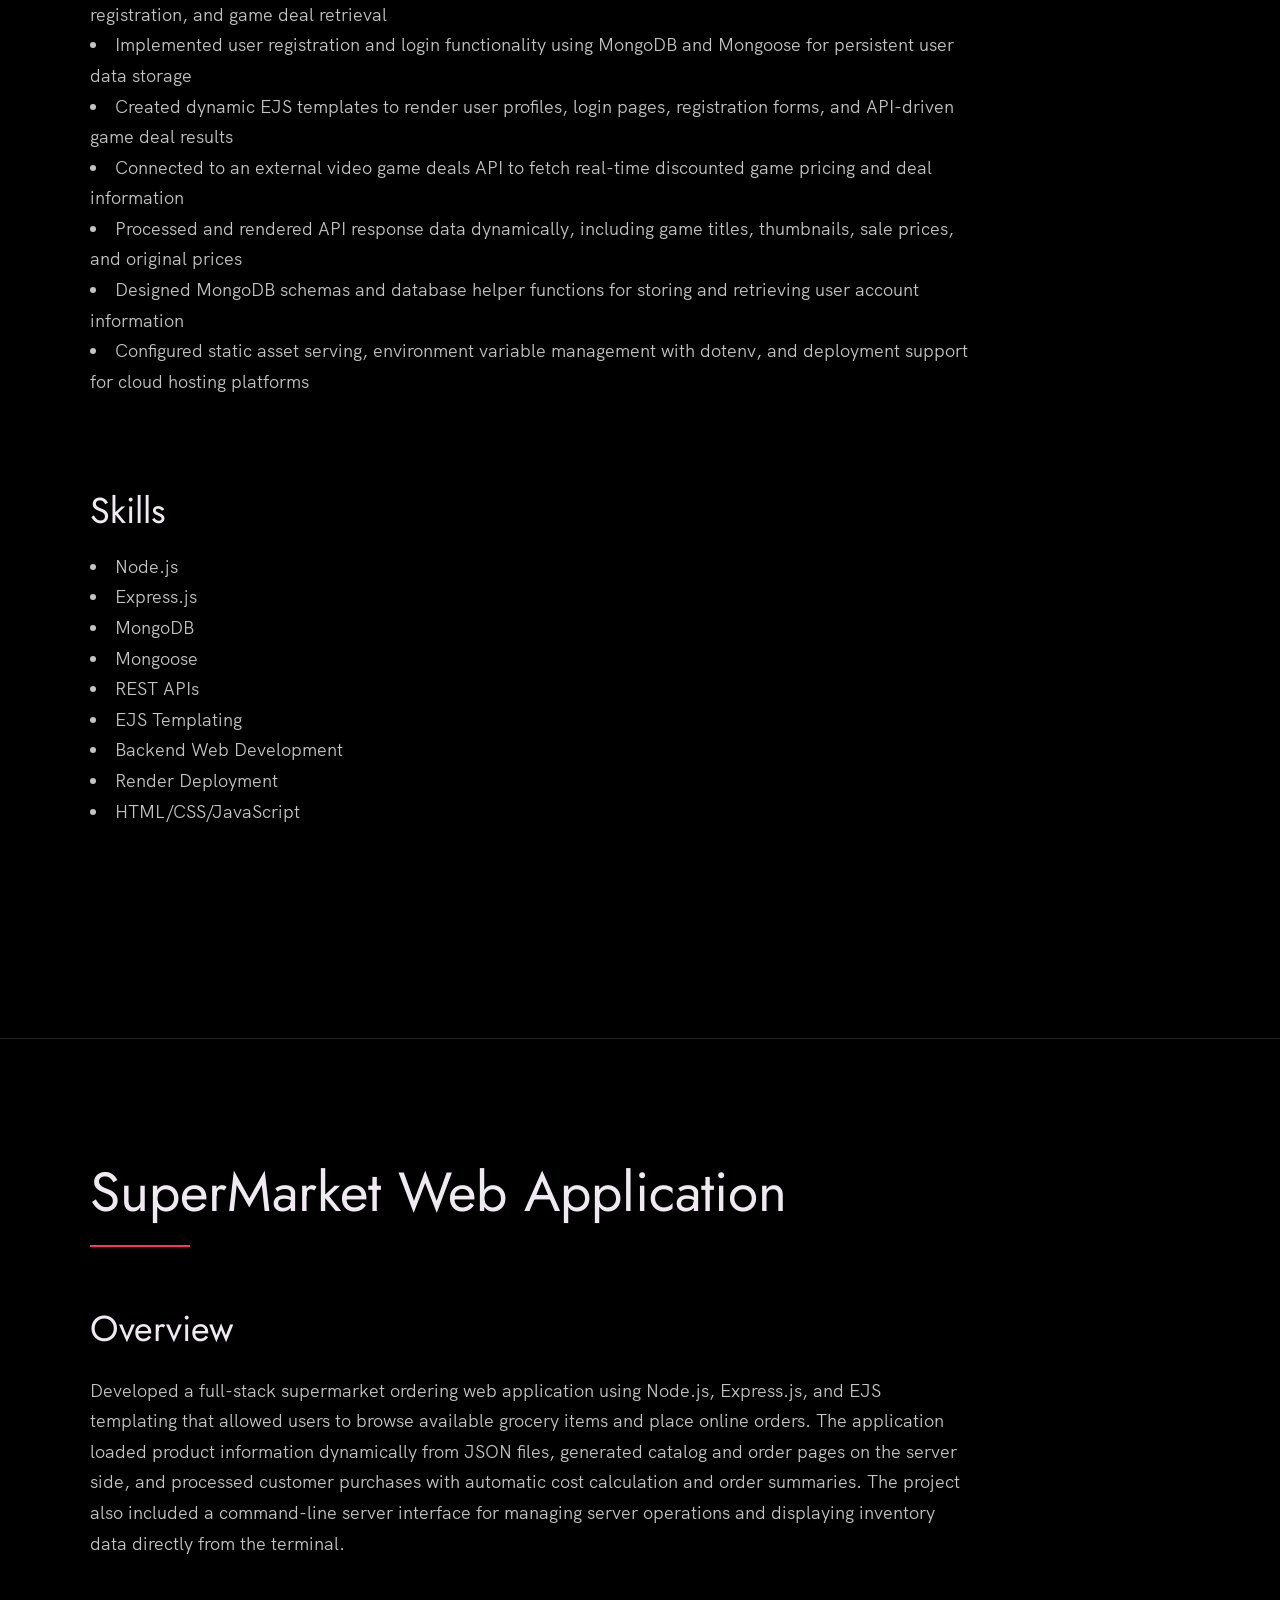
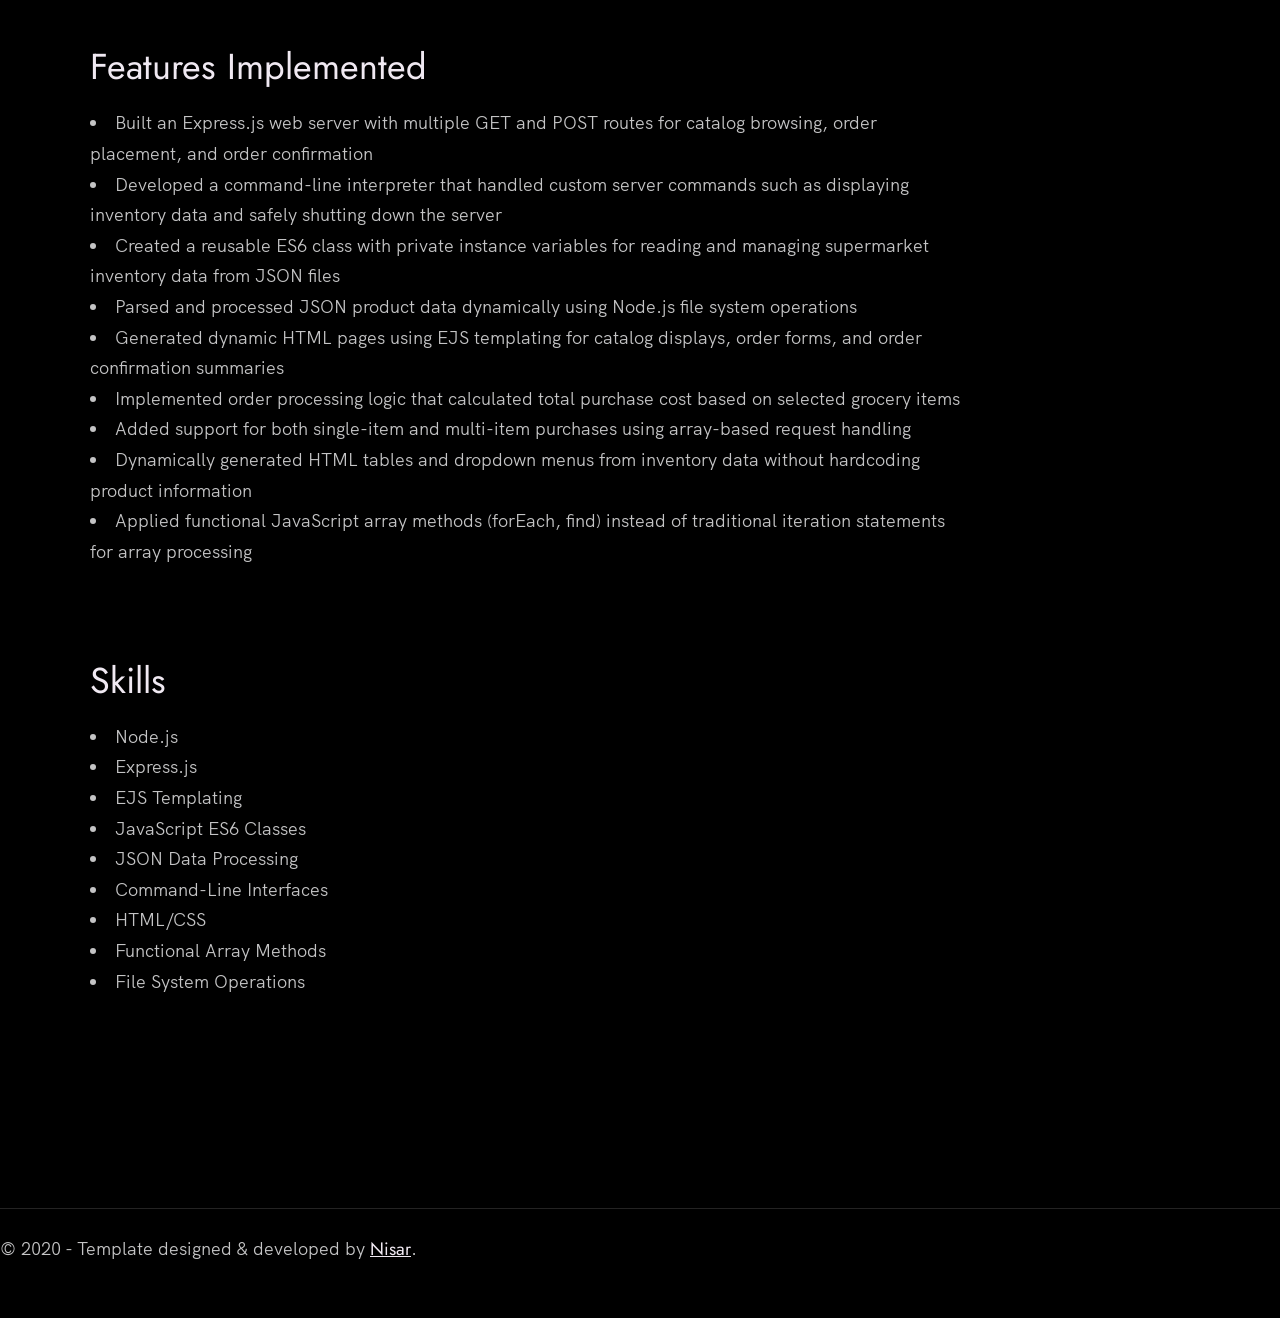
<file: web.html>
<!-- 
  Hello 😊.

  This template is designed and developed by Nisar Hassan Naqvi
  for anyone to use for free or customize the way they like.

  Github Repo: https://github.com/nisarhassan12/portfolio-template/
  My Website: https://nisar.dev

  For business & inquires, contact me => syednisarhassan12@gmail.com
-->

<!--
  Follow the instructions written in comments to create your stunning portfolio
-->

<!DOCTYPE html>
<html lang="en">

<head>
  <meta charset="UTF-8" />
  <meta name="viewport" content="width=device-width, initial-scale=1.0" />
  <link rel="shortcut icon" type="image/png" href="./images/favicon.png" />

  <!-- Put your site title here -->
  <title>
    Ananya Jagdish | Gradutation: Spring 2027
  </title>

  <meta name="description" content="Add small description of yourslef.">
  <!-- Add some coding keywords below, Ex: (React, CSS etc) -->
  <meta name="keywords" content="Ananya Jagdish ,  Rust, TypeScript/JavaScript, Python, Java, C, C++, OCaml, HTML, CSS,React.js, Node.js,
   Django, Django REST, Mongoose, Ajax,Docker, Kubernetes, CI/CD (Jenkins), Terraform, Ansible, AWS, Prometheus, Grafana,MySQL, 
   SQLite, MongoDB, Supabase, Git, Figma, VS Code, IntelliJ,TensorFlow, Pytesseract OCR" />
  <link rel="stylesheet" href="index.css" />
</head>

<body>

  <!-- ***** Header ***** -->

  <header class="header" role="banner" id="top">
    <div class="row">
      <nav class="nav" role="navigation">
        <ul class="nav__items">
        <li class="nav__item"><a href="./index.html" class="nav__link">&#8592; Back</a></li>
         
        </ul>
      </nav>
    </div>
    <div class="header__text-box row">
      <div class="header__text">
        <h1 class="heading-primary">
          <span>Web Applications</span>
        </h1>
      </div>
    </div>
  </header>

  <main role="main">


    <section class="work" id="work">
      <div class="row">
        <h2>Game Sniper</h2>
        <div class="work__boxes">

          <!-- Each div with the work__box class is a project. -->

          <div class="work__box">
            <div class="work__text2">
                <h3> Overview</h3>
              <p>
                
                Developed a full-stack web application that allows users to search and browse discounted video game deals using external
                 gaming deals APIs. Built with Node.js, Express.js, MongoDB, and EJS, the application supports user registration/login 
                 functionality and dynamic rendering of deal information retrieved from third-party APIs. 
                 The project was deployed online using Render and designed as a complete end-to-end web application integrating backend routing, 
                 database management, API consumption, and responsive frontend rendering.
              </p>
              <br> <br>
              <h3> Features Implemented </h3>
              
              <ul class="work__list">
                <li>Built a Node.js and Express.js backend with multiple GET and POST routes for authentication, registration, 
                    and game deal retrieval </li>
                <li>Implemented user registration and login functionality using MongoDB and Mongoose for persistent user data storage</li>
                <li>Created dynamic EJS templates to render user profiles, login pages, registration forms, and API-driven game deal results</li>
                <li>Connected to an external video game deals API to fetch real-time discounted game pricing and deal information</li>
                <li>Processed and rendered API response data dynamically, including game titles, thumbnails, sale prices, and original prices</li>
                <li>Designed MongoDB schemas and database helper functions for storing and retrieving user account information</li>
                <li> Configured static asset serving, environment variable management with dotenv, and deployment support for cloud hosting platforms</li>
            </ul>
             
              <br> <br>
              <h3> Skills </h3>
              <ul class="work__list">
                <li>Node.js</li>
                <li>Express.js</li>
                <li>MongoDB</li>
                <li>Mongoose</li>
                <li>REST APIs</li>
                <li>EJS Templating</li>
                <li>Backend Web Development</li>
                <li>Render Deployment</li>
                <li>HTML/CSS/JavaScript</li>

              </ul>
              <br> <br>

            </div>
          </div>
    </section>


    <section class="work" id="work">
      <div class="row">
        <h2>SuperMarket Web Application</h2>
        <div class="work__boxes">

          <!-- Each div with the work__box class is a project. -->

          <div class="work__box">
            <div class="work__text2">
                <h3> Overview</h3>
              <p>
                
                Developed a full-stack supermarket ordering web application using Node.js, Express.js, and EJS templating that 
                allowed users to browse available grocery items and place online orders. The application loaded product information 
                dynamically from JSON files, generated catalog and order pages on the server side, and processed customer purchases with 
                automatic cost calculation and order summaries. The project also included a command-line server interface for managing server 
                operations and displaying inventory data directly from the terminal.
              </p>
              <br> <br>
              <h3> Features Implemented </h3>
              
              <ul class="work__list">
                <li>Built an Express.js web server with multiple GET and POST routes for catalog browsing, order placement, and order 
                    confirmation</li>
                <li>Developed a command-line interpreter that handled custom server commands such as displaying inventory data and safely 
                    shutting down the server</li>
                <li>Created a reusable ES6 class with private instance variables for reading and managing supermarket inventory data from 
                    JSON files</li>
                <li>Parsed and processed JSON product data dynamically using Node.js file system operations</li>
                <li>Generated dynamic HTML pages using EJS templating for catalog displays, order forms, and order confirmation summaries</li>
                <li>Implemented order processing logic that calculated total purchase cost based on selected grocery items</li>
                <li>Added support for both single-item and multi-item purchases using array-based request handling</li>
                <li>Dynamically generated HTML tables and dropdown menus from inventory data without hardcoding product information</li>
                <li>Applied functional JavaScript array methods (forEach, find) instead of traditional iteration statements for array processing</li>

              </ul>
              <br> <br>
              <h3> Skills </h3>
              <ul class="work__list">
                <li>Node.js</li>
                <li>Express.js</li>
                <li>EJS Templating</li>
                <li>JavaScript ES6 Classes</li>
                <li>JSON Data Processing</li>
                <li>Command-Line Interfaces</li>
                <li>HTML/CSS</li>
                <li>Functional Array Methods</li>
                <li>File System Operations</li>

              </ul>
              <br> <br>


            </div>
          </div>
    </section>

      <!-- If you give me some credit by keeping the below paragraph, will be huge for me 😊 Thanks. -->
      <p>
        &copy; 2020 - Template designed & developed by <a href="https://nisar.dev" class="link">Nisar</a>.
      </p>
      <div class="footer__github-buttons">
        <iframe
          src="https://ghbtns.com/github-btn.html?user=nisarhassan12&repo=ananyajagdish-portfolio&type=watch&count=true"
          frameborder="0" scrolling="0" width="170" height="20" title="Watch Portfolio Template on GitHub">
        </iframe>
      </div>
    </div>
  </footer>

  <a href="#top" class="back-to-top" title="Back to Top">
    <img src="./images/arrow-up.svg" alt="Back to Top" class="back-to-top__image"/>
  </a>
  <script src="./index.js"></script>
</body>

</html>
</file>
<file: index.css>
/* --------------------------------------- */
/* ----- Basic Setup ----- */
/* --------------------------------------- */

@font-face {
    font-family: 'Hk Grotesk';
    font-style: normal;
    font-weight: 400;
    src: url('./fonts/HKGrotesk-Regular.woff') format('woff');
}

@font-face {
    font-family: 'Jost';
    font-style: normal;
    font-weight: 400;
    src: url('./fonts/Jost-Regular.ttf') format('woff');
}

* {
    margin: 0;
    padding: 0;
    box-sizing: inherit;
}

:root {
    --font-size-small: 1.8rem;
    --font-size-normal: 2.2rem;
    --font-size-medium: 2.8rem;
    --font-size-medium-1: 3.6rem;
    --font-size-large: 5.5rem;
    --font-size-huge: 7.5rem;
    --font-stack: 'Hk Grotesk', sans-serif;

    --line-height-normal: 1.7;
    --line-height-small: 1.2;

    --black: #000;
    --pink: #ff3258;
    --white: #f0e9f2;
    --white-1: #e5e5e6da;


    --container-max-width: 1180px;
    --container-normal-width: 800px;
    --container-medium-width: 700px; 
    --container-small-width: 500px;

    --gutter-huge: 12rem;
    --gutter-medium: 6rem;
    --gutter-normal: 3rem;
    --gutter-small-1: 2.5rem;
    --gutter-small: 2rem;

    --border-light: 1px solid rgb(36, 35, 35);
}

html {
    font-size: 62.5%; /* (16/10)*100 = 62.5% => 1rem = 10px */
    box-sizing: border-box;
    scroll-behavior: smooth;
}

@media(max-width: 1000px) {
    html {
        font-size: 52%;
    }
}

body {
    font-size: var(--font-size-small);
    font-family: var(--font-stack);
    font-weight: 400;
    color: var(--white-1);
    line-height: var(--line-height-normal);
    background: var(--black);
    overflow-x: hidden;
}

.row {
    max-width: var(--container-max-width);
    margin: 0 auto;
}

@media(max-width: 1340px) {
    .row {
        max-width: 1100px;
    }
}

@media(max-width: 1240px) {
    .row {
        padding: 0 var(--gutter-medium);
    }
}

@media(max-width: 600px) {
    .row {
        padding: 0 var(--gutter-normal);
    }
}

@media(max-width: 600px) {
    .row {
        padding: 0 var(--gutter-small);
    }
}

section {
    padding: var(--gutter-huge) 0;
    border-bottom: var(--border-light);
}

img {
    object-fit: contain;
    max-width: 100%;
}

/* --------------------------------------- */
/* ----- Headlines and Paragraphs ----- */
/* --------------------------------------- */

h1,
h2,
h3 {
    font-family: 'Jost', sans-serif;
    font-weight: 400;
    line-height: var(--line-height-small);
    color: var(--white);
}

.heading-primary {
    line-height: 1;
    font-size: var(--font-size-huge);
    font-weight: 400;
}

@media(max-width: 900px) {
    .heading-primary {
        font-size: 6.5rem;
    }
}

h2 {
    font-size: var(--font-size-large);
    margin-bottom: var(--gutter-medium);
}

h2::after {
    content: '';
    display: block;
    height: 2px;
    width: 10rem;
    background: var(--pink);
    margin: var(--gutter-small) 0;
}

h3 {
    font-size: var(--font-size-medium-1);
    margin-bottom: var(--gutter-small);
}

@media(max-width: 500px) {
    .heading-primary {
        font-size: var(--font-size-large);
    }

    h2 {
        font-size: var(--font-size-medium-1);
    }

    h3 {
        font-size: var(--font-size-medium);
    }
}

p {
    margin: var(--gutter-small-1) 0;
}

@media(max-width: 900px) {
    p { 
        max-width: var(--container-small-width);
    }
}

/* --------------------------------------- */
/* ----- Buttons and Links ----- */
/* --------------------------------------- */

a {
    color: var(--white);
    font-weight: 400;
    font-family: 'Jost', sans-serif;
    transition: all .2s;
    outline: 2px solid transparent;
}

::-moz-focus-inner {
    border: 0;
}

button:focus,
a:focus {
    outline: 2px solid var(--pink);
}

body:not(.user-is-tabbing) button:focus,
body:not(.user-is-tabbing) a:focus {
    outline: none;
}

.link:hover {
    color: var(--pink);
}

.btn {
    position: relative;
    display: inline-block;
    padding: 1rem 4.2rem;
    text-decoration: none;
    color: inherit;
    border: 1px solid  var(--pink);
    font-weight: 400;
}

.btn:focus {
    outline: none;
}

.btn::after {
    content: '';
    display: block;
    position: absolute;
    top: 0;
    left: 0;
    right: 100%;
    background: var(--white);
    height: 100%;
    z-index: -1;
    transition: all 0.2s cubic-bezier(1, 0.68, 0.16, 0.9);
}

.btn:hover::after,
.btn:focus::after {
    right: 0;
    background: var(--pink);
}

.btn--pink {
    background: var(--pink);
    transition: all 0.2s;
}

.btn--pink::after {
    display: none;
}

.btn--pink:hover,
.btn--pink:focus {
    background: transparent;
}

.link__text {
    position: relative;
    display: inline-block;
    padding: .6rem;
    color: inherit;
    text-decoration: none;
    border-bottom: 1px solid var(--pink);
}

.link__text::after {
    content: '';
    display: block;
    position: absolute;
    top: 0;
    left: 0;
    right: 100%;
    background: var(--white);
    height: 100%;
    z-index: -1;
    transition: all 0.2s cubic-bezier(1, 0.68, 0.16, 0.9);
}

.link__text:focus {
    outline: none;
}

.link__text:hover::after,
.link__text:focus:after {
    right: 0;
    background: var(--pink);
}

.link__text span {
    padding-left: 1rem;
    font-family: sans-serif;
}

/* ----- Back to Top ----- */

.back-to-top {
    position: fixed;
    bottom: 4rem;
    right: 4rem;
    display: flex;
    justify-content: center;
    align-items: center;
    height: 5.5rem;
    width: 5.5rem;
    background-color: var(--pink);
    border-radius: 50%;
    z-index: 10;
    visibility: hidden;
    transition: all .4s;
}

.back-to-top__image {
    height: 70%;
}

@media(max-width: 900px) {
    .back-to-top {
        right: 2rem;
    }
}

@media(max-width: 500px) {
    .back-to-top {
        right: 1rem;
    }
}

/* --------------------------------------- */
/* ----- Navigation ----- */
/* --------------------------------------- */

.nav {
    display: flex;
    justify-content: flex-end;
    padding: var(--gutter-normal) 0;
}

.nav__items {
    display: flex;
    list-style: none;
}

.nav__item:not(:last-child) {
    margin-right: var(--gutter-medium);
}

@media(max-width: 500px) {
    .nav {
        justify-content: center;
    }
}

@media(max-width: 400px) {
    .nav__item:not(:last-child) {
        margin-right: var(--gutter-normal);
    }
}

@media(max-width: 300px) {
    .nav {
        font-size: var(--font-size-small);
    }
}

.nav__link {
    position: relative;
    display: inline-block;
    padding: 1rem 0;
    text-decoration: none;
    color: inherit;
    transition: all .2s;
}

.nav__link::after {
    content: '';
    position: absolute;
    bottom: 0;
    left: 0;
    right: 100%;
    display: inline-block;
    height: 1rem;
    background: var(--white);
    transition: all 0.25s cubic-bezier(1, 0.68, 0.16, 0.9);
}

.nav__link:hover {
    color: var(--pink);
}

.nav__link:hover::after {
    right: 0;
    height: 2px;
    background: var(--pink);
}

/* --------------------------------------- */
/* ----- Header ----- */
/* --------------------------------------- */

.header {
    background: linear-gradient(rgba(0,0,0, .1), rgba(0,0,0, .4)), 
        url('./images/header.jpg');
    height: 100vh;
    background-size: cover;
    background-position: center;
    background-attachment: fixed;
    font-size: var(--font-size-normal);
}

.header__text {
    position: absolute;
    top: 50%;
    transform: translateY(-50%);
}

.header__text p {
    margin: 1.5rem 0 3.5rem;
    max-width: var(--container-medium-width);
    font-family: 'Jost', sans-serif;
    font-size: var(--font-size-medium);
}

@media(max-width: 500px) {
    .header {
        text-align: center;
    }

    .header__text p {
        transform: scale(.8);
    }
}

/* --------------------------------------- */
/* ----- Work ----- */
/* --------------------------------------- */

.work__box {
    display: flex;
    align-items: center;
}

@media(max-width: 900px) {
    .work__box {
        align-items: initial;
        flex-direction: column-reverse;
    }
}

.work__box:not(:last-child) {
    margin-bottom: 25rem;
}

@media(max-width: 500px) {
    .work__box:not(:last-child) {
        margin-bottom: 20rem;
    }
}

.work__links {
    display: flex;
    align-items: center;
}

.work__text {
    flex: 0 0 30%;
}

.work__text2 {
    flex: 0 0 80%;
}

.work__text2 p {
    max-width: 100%;
}

.work__list {
    /* list-style-type: square; */
    list-style-position: inside;
    margin-bottom: var(--gutter-normal);
}

.work__code {
    display: block;
    height: 3rem;
    margin-left: var(--gutter-normal);
    transition: all .3s;
}

.work__code:hover {
    transform: scale(1.2);
}

.work__image-box {
    flex: 1;
    margin-left: 18rem;  
    margin-top: -10rem;
    display: flex;
    justify-content: center;
    align-items: center;
}

@media(min-width: 901px) {
    .work__image-box {
        width: 100%;
    max-width: 600px;
    height: 400px;
    object-fit: cover;
    border-radius: 8px;
    }
}

@media(max-width: 900px) {
    .work__code {
        height: 4rem;
    }
}

/* --------------------------------------- */
/* ----- Clients ----- */
/* --------------------------------------- */

.client__logos {
    display: flex;
    justify-content: space-between;
    filter: invert(100%) grayscale(100%) opacity(.8);
}

.client__logo {
    height: 6.5rem;
    max-width: 18rem;
}

@media(max-width: 1240px) {
    .client__logos {
        overflow-x: scroll;
        padding: var(--gutter-normal);
    }

    .client__logo:not(:last-of-type) {
        margin-right: var(--gutter-medium);
    }
}

/* --------------------------------------- */
/* ----- About ----- */
/* --------------------------------------- */

.about__content {
    display: flex;
    flex-direction: row-reverse;
    align-items: center;
}

@media(max-width: 900px) {
    .about__content {
        flex-direction: column-reverse;
        align-items: initial;
    }
}

.about__photo-container {
    margin-bottom: var(--gutter-normal);
}

@media(min-width: 901px) {
    .about__text {
        flex: 0 0 35%;
    }
    
    .about__photo-container {
        flex: 1;
        margin: 0 var(--gutter-huge) 0 0;
    }
}

/* --------------------------------------- */
/* ----- Contact ----- */
/* --------------------------------------- */

.contact__info {
    max-width: var(--container-medium-width);
}

/* --------------------------------------- */
/* ----- Footer ----- */
/* --------------------------------------- */

.footer {
    text-align: center;
    padding: var(--gutter-medium) 0 var(--gutter-normal);
}

.footer__social-links {
    display: flex;
    justify-content: center;
    padding: var(--gutter-normal) 0;
    list-style: none;
}

.footer__social-link-item:not(:last-of-type) {
    margin-right: var(--gutter-small);
}

.footer__social-image {
    height: 4rem;
}

.footer__github-buttons {
    display: flex;
    justify-content: center;
}

.footer__github-buttons iframe {
    height: 2.5rem;
    width: 84px;
    transform: translateY(3px);
}

@media(max-width: 500px) {
    .footer {
        padding: var(--gutter-medium) 0;
    } 
}
</file>
